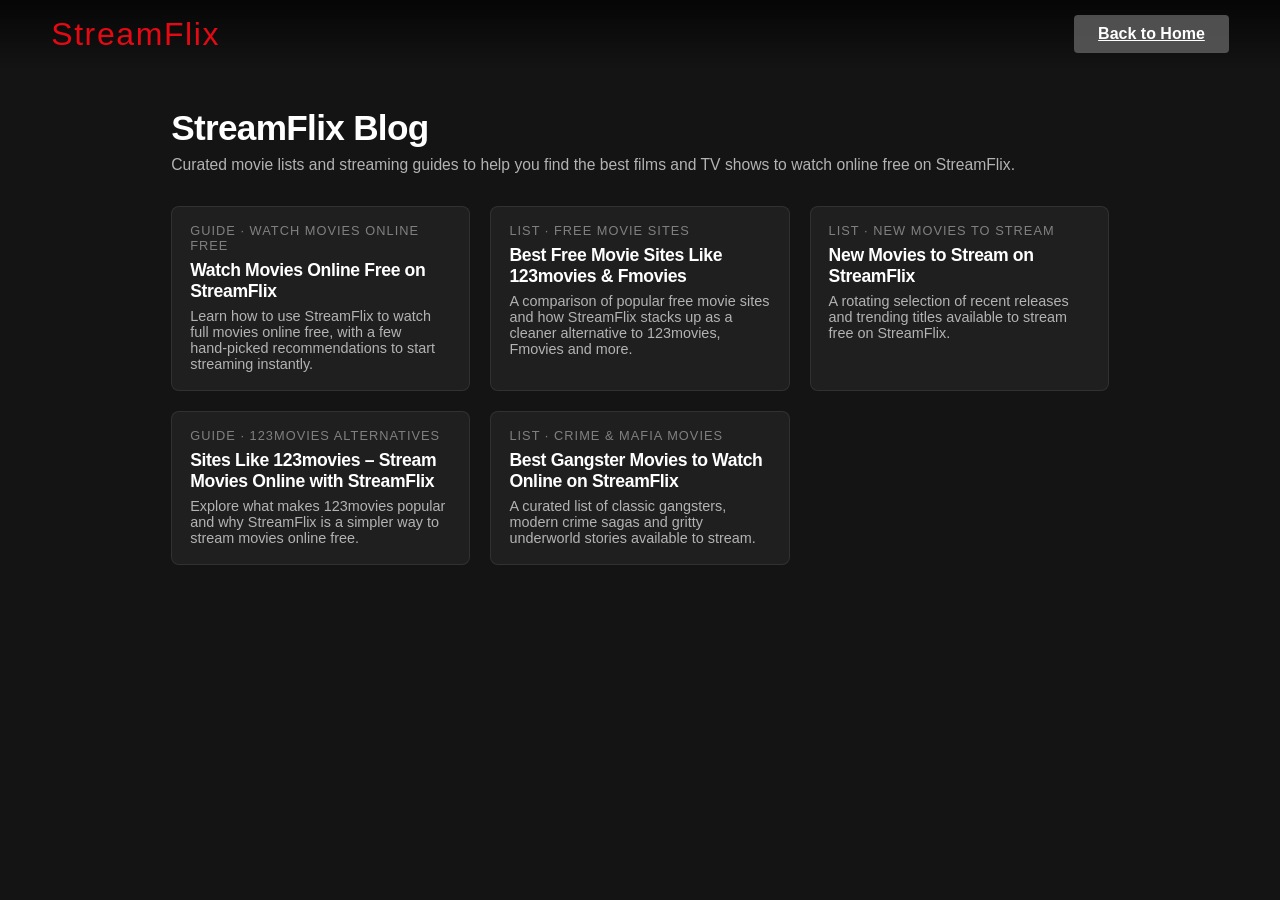
<file: blog/index.html>
<!DOCTYPE html>
<html lang="en">
<head>
  <meta charset="UTF-8">
  <title>StreamFlix Blog - Watch Movies Online Free</title>
  <meta name="description" content="StreamFlix blog – curated movie lists, streaming tips, and guides to the best free movies and TV shows to watch online.">
  <meta name="robots" content="index,follow">
  <link rel="canonical" href="https://streamsflix.net/blog/">
  <link rel="stylesheet" href="../styles.css">
</head>
<body>
  <nav class="navbar">
    <div class="nav-left">
      <a href="../index.html" class="logo">StreamFlix</a>
    </div>
    <div class="nav-right">
      <a href="../index.html" class="btn btn-info">Back to Home</a>
    </div>
  </nav>

  <main class="blog-layout">
    <header class="blog-hero">
      <h1 class="blog-hero-title">StreamFlix Blog</h1>
      <p class="blog-hero-subtitle">
        Curated movie lists and streaming guides to help you find the best films and TV shows to watch online free on StreamFlix.
      </p>
    </header>

    <section class="blog-grid" aria-label="Featured blog posts">
      <article class="blog-card">
        <div class="blog-card-meta">Guide · Watch Movies Online Free</div>
        <h2 class="blog-card-title">
          <a href="watch-movies-online-free.html">Watch Movies Online Free on StreamFlix</a>
        </h2>
        <p class="blog-card-excerpt">
          Learn how to use StreamFlix to watch full movies online free, with a few hand‑picked recommendations to start streaming instantly.
        </p>
      </article>

      <article class="blog-card">
        <div class="blog-card-meta">List · Free Movie Sites</div>
        <h2 class="blog-card-title">
          <a href="best-free-movie-sites.html">Best Free Movie Sites Like 123movies &amp; Fmovies</a>
        </h2>
        <p class="blog-card-excerpt">
          A comparison of popular free movie sites and how StreamFlix stacks up as a cleaner alternative to 123movies, Fmovies and more.
        </p>
      </article>

      <article class="blog-card">
        <div class="blog-card-meta">List · New Movies to Stream</div>
        <h2 class="blog-card-title">
          <a href="new-movies-to-stream.html">New Movies to Stream on StreamFlix</a>
        </h2>
        <p class="blog-card-excerpt">
          A rotating selection of recent releases and trending titles available to stream free on StreamFlix.
        </p>
      </article>

      <article class="blog-card">
        <div class="blog-card-meta">Guide · 123movies Alternatives</div>
        <h2 class="blog-card-title">
          <a href="sites-like-123movies.html">Sites Like 123movies – Stream Movies Online with StreamFlix</a>
        </h2>
        <p class="blog-card-excerpt">
          Explore what makes 123movies popular and why StreamFlix is a simpler way to stream movies online free.
        </p>
      </article>

      <article class="blog-card">
        <div class="blog-card-meta">List · Crime &amp; Mafia Movies</div>
        <h2 class="blog-card-title">
          <a href="best-gangster-movies.html">Best Gangster Movies to Watch Online on StreamFlix</a>
        </h2>
        <p class="blog-card-excerpt">
          A curated list of classic gangsters, modern crime sagas and gritty underworld stories available to stream.
        </p>
      </article>
    </section>
  </main>
</body>
</html>
</file>
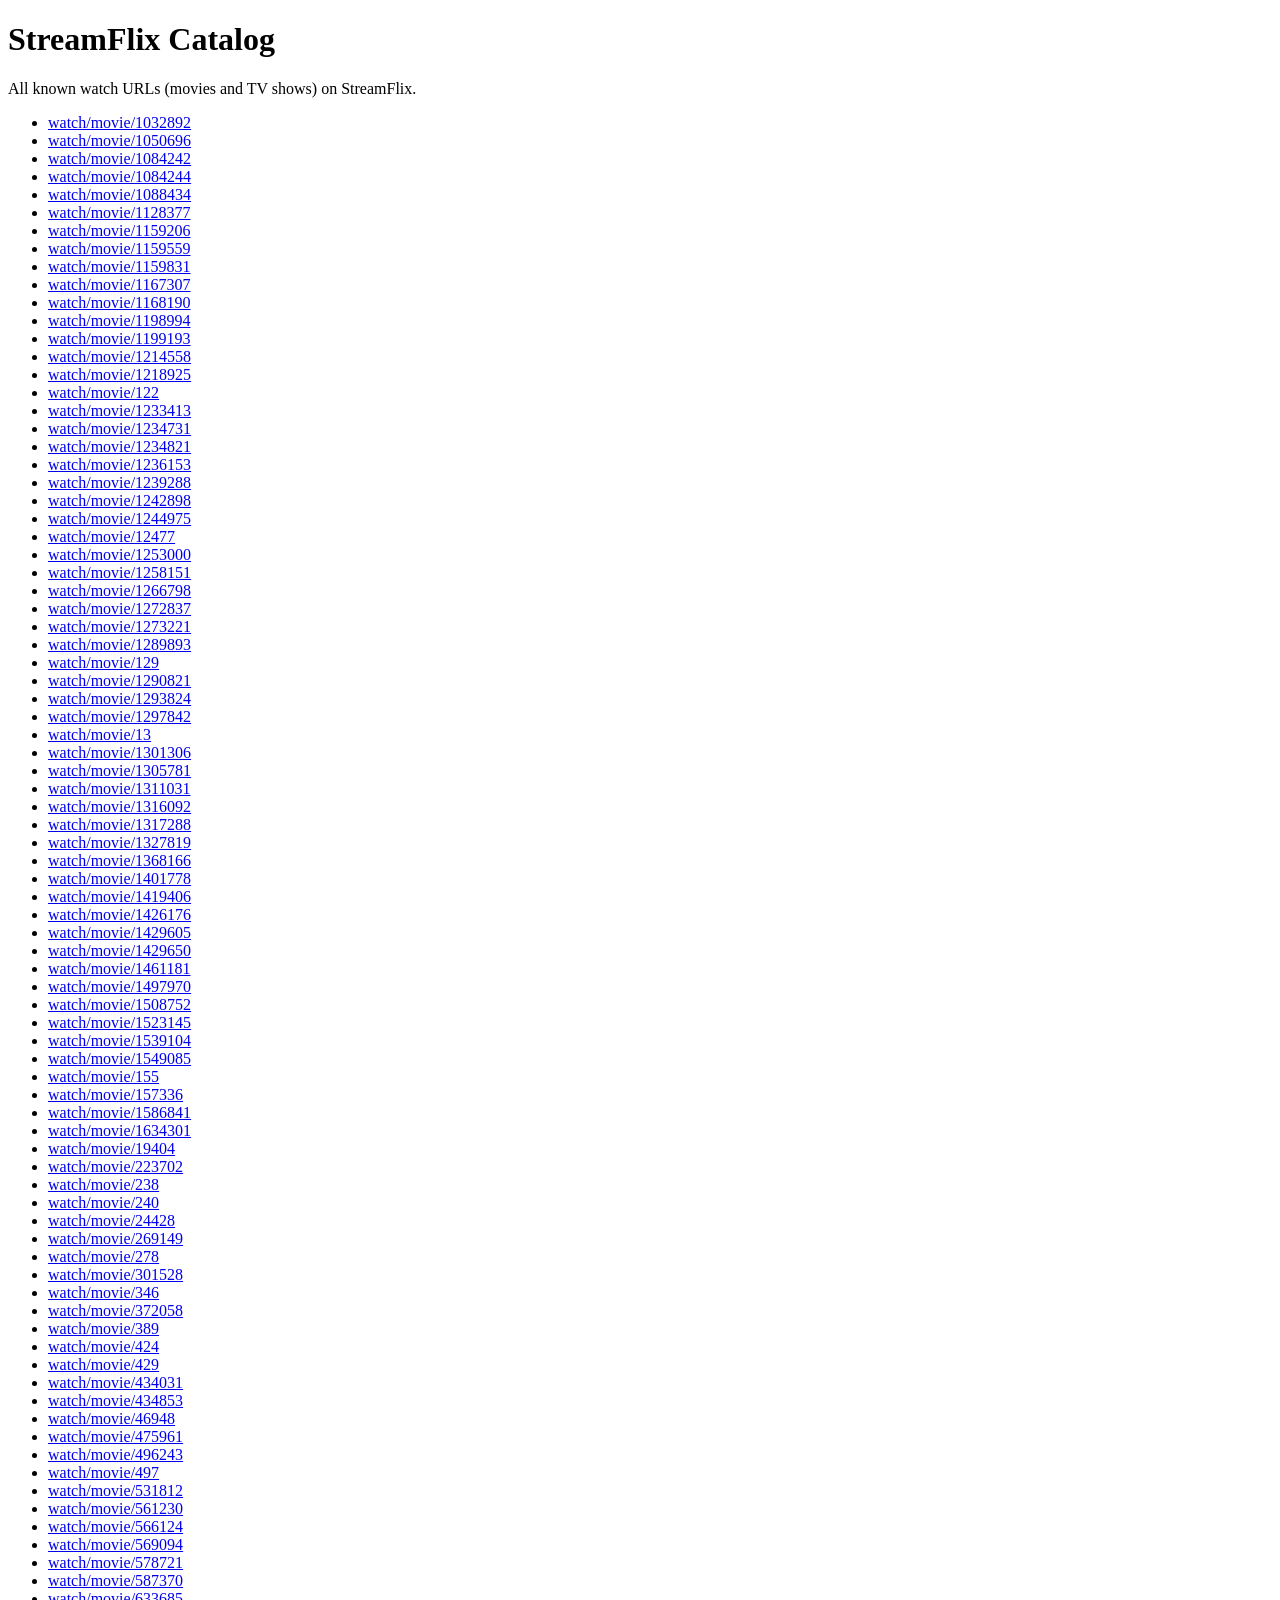
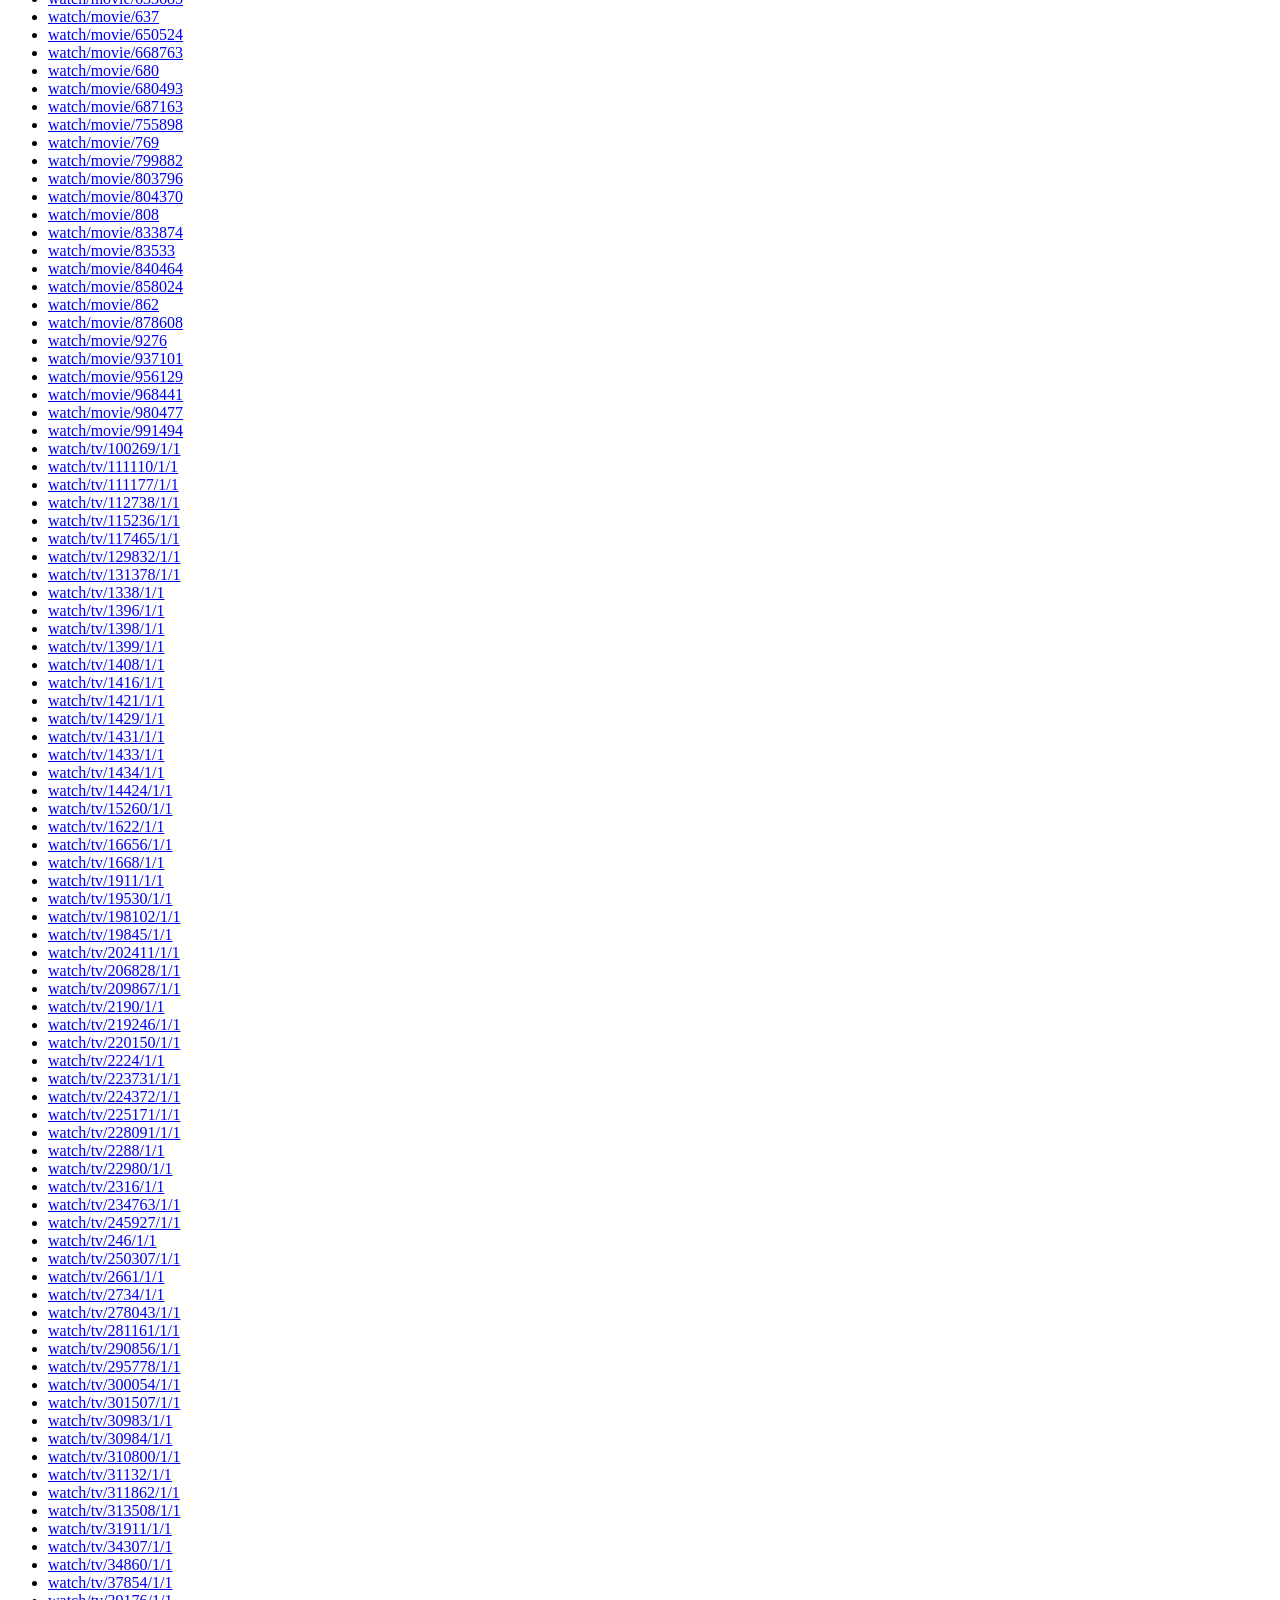
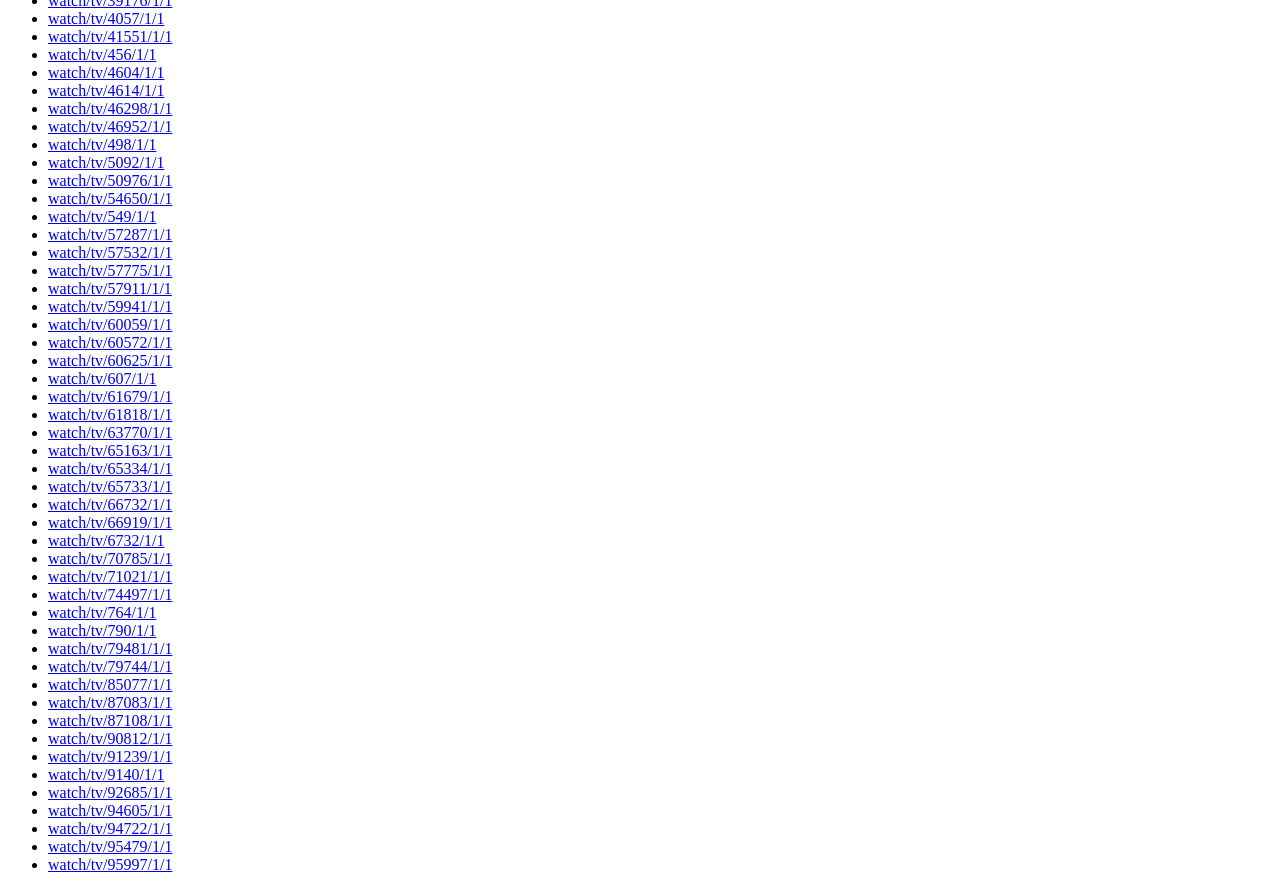
<file: catalog.html>
<!DOCTYPE html>
<html lang="en">
<head>
  <meta charset="UTF-8">
  <title>StreamFlix Catalog - All Watch URLs</title>
  <meta name="robots" content="index,follow">
  <link rel="canonical" href="https://streamsflix.net/catalog.html">
</head>
<body>
  <h1>StreamFlix Catalog</h1>
  <p>All known watch URLs (movies and TV shows) on StreamFlix.</p>
  <ul>
      <li><a href="https://streamsflix.net/watch/movie/1032892">watch/movie/1032892</a></li>
      <li><a href="https://streamsflix.net/watch/movie/1050696">watch/movie/1050696</a></li>
      <li><a href="https://streamsflix.net/watch/movie/1084242">watch/movie/1084242</a></li>
      <li><a href="https://streamsflix.net/watch/movie/1084244">watch/movie/1084244</a></li>
      <li><a href="https://streamsflix.net/watch/movie/1088434">watch/movie/1088434</a></li>
      <li><a href="https://streamsflix.net/watch/movie/1128377">watch/movie/1128377</a></li>
      <li><a href="https://streamsflix.net/watch/movie/1159206">watch/movie/1159206</a></li>
      <li><a href="https://streamsflix.net/watch/movie/1159559">watch/movie/1159559</a></li>
      <li><a href="https://streamsflix.net/watch/movie/1159831">watch/movie/1159831</a></li>
      <li><a href="https://streamsflix.net/watch/movie/1167307">watch/movie/1167307</a></li>
      <li><a href="https://streamsflix.net/watch/movie/1168190">watch/movie/1168190</a></li>
      <li><a href="https://streamsflix.net/watch/movie/1198994">watch/movie/1198994</a></li>
      <li><a href="https://streamsflix.net/watch/movie/1199193">watch/movie/1199193</a></li>
      <li><a href="https://streamsflix.net/watch/movie/1214558">watch/movie/1214558</a></li>
      <li><a href="https://streamsflix.net/watch/movie/1218925">watch/movie/1218925</a></li>
      <li><a href="https://streamsflix.net/watch/movie/122">watch/movie/122</a></li>
      <li><a href="https://streamsflix.net/watch/movie/1233413">watch/movie/1233413</a></li>
      <li><a href="https://streamsflix.net/watch/movie/1234731">watch/movie/1234731</a></li>
      <li><a href="https://streamsflix.net/watch/movie/1234821">watch/movie/1234821</a></li>
      <li><a href="https://streamsflix.net/watch/movie/1236153">watch/movie/1236153</a></li>
      <li><a href="https://streamsflix.net/watch/movie/1239288">watch/movie/1239288</a></li>
      <li><a href="https://streamsflix.net/watch/movie/1242898">watch/movie/1242898</a></li>
      <li><a href="https://streamsflix.net/watch/movie/1244975">watch/movie/1244975</a></li>
      <li><a href="https://streamsflix.net/watch/movie/12477">watch/movie/12477</a></li>
      <li><a href="https://streamsflix.net/watch/movie/1253000">watch/movie/1253000</a></li>
      <li><a href="https://streamsflix.net/watch/movie/1258151">watch/movie/1258151</a></li>
      <li><a href="https://streamsflix.net/watch/movie/1266798">watch/movie/1266798</a></li>
      <li><a href="https://streamsflix.net/watch/movie/1272837">watch/movie/1272837</a></li>
      <li><a href="https://streamsflix.net/watch/movie/1273221">watch/movie/1273221</a></li>
      <li><a href="https://streamsflix.net/watch/movie/1289893">watch/movie/1289893</a></li>
      <li><a href="https://streamsflix.net/watch/movie/129">watch/movie/129</a></li>
      <li><a href="https://streamsflix.net/watch/movie/1290821">watch/movie/1290821</a></li>
      <li><a href="https://streamsflix.net/watch/movie/1293824">watch/movie/1293824</a></li>
      <li><a href="https://streamsflix.net/watch/movie/1297842">watch/movie/1297842</a></li>
      <li><a href="https://streamsflix.net/watch/movie/13">watch/movie/13</a></li>
      <li><a href="https://streamsflix.net/watch/movie/1301306">watch/movie/1301306</a></li>
      <li><a href="https://streamsflix.net/watch/movie/1305781">watch/movie/1305781</a></li>
      <li><a href="https://streamsflix.net/watch/movie/1311031">watch/movie/1311031</a></li>
      <li><a href="https://streamsflix.net/watch/movie/1316092">watch/movie/1316092</a></li>
      <li><a href="https://streamsflix.net/watch/movie/1317288">watch/movie/1317288</a></li>
      <li><a href="https://streamsflix.net/watch/movie/1327819">watch/movie/1327819</a></li>
      <li><a href="https://streamsflix.net/watch/movie/1368166">watch/movie/1368166</a></li>
      <li><a href="https://streamsflix.net/watch/movie/1401778">watch/movie/1401778</a></li>
      <li><a href="https://streamsflix.net/watch/movie/1419406">watch/movie/1419406</a></li>
      <li><a href="https://streamsflix.net/watch/movie/1426176">watch/movie/1426176</a></li>
      <li><a href="https://streamsflix.net/watch/movie/1429605">watch/movie/1429605</a></li>
      <li><a href="https://streamsflix.net/watch/movie/1429650">watch/movie/1429650</a></li>
      <li><a href="https://streamsflix.net/watch/movie/1461181">watch/movie/1461181</a></li>
      <li><a href="https://streamsflix.net/watch/movie/1497970">watch/movie/1497970</a></li>
      <li><a href="https://streamsflix.net/watch/movie/1508752">watch/movie/1508752</a></li>
      <li><a href="https://streamsflix.net/watch/movie/1523145">watch/movie/1523145</a></li>
      <li><a href="https://streamsflix.net/watch/movie/1539104">watch/movie/1539104</a></li>
      <li><a href="https://streamsflix.net/watch/movie/1549085">watch/movie/1549085</a></li>
      <li><a href="https://streamsflix.net/watch/movie/155">watch/movie/155</a></li>
      <li><a href="https://streamsflix.net/watch/movie/157336">watch/movie/157336</a></li>
      <li><a href="https://streamsflix.net/watch/movie/1586841">watch/movie/1586841</a></li>
      <li><a href="https://streamsflix.net/watch/movie/1634301">watch/movie/1634301</a></li>
      <li><a href="https://streamsflix.net/watch/movie/19404">watch/movie/19404</a></li>
      <li><a href="https://streamsflix.net/watch/movie/223702">watch/movie/223702</a></li>
      <li><a href="https://streamsflix.net/watch/movie/238">watch/movie/238</a></li>
      <li><a href="https://streamsflix.net/watch/movie/240">watch/movie/240</a></li>
      <li><a href="https://streamsflix.net/watch/movie/24428">watch/movie/24428</a></li>
      <li><a href="https://streamsflix.net/watch/movie/269149">watch/movie/269149</a></li>
      <li><a href="https://streamsflix.net/watch/movie/278">watch/movie/278</a></li>
      <li><a href="https://streamsflix.net/watch/movie/301528">watch/movie/301528</a></li>
      <li><a href="https://streamsflix.net/watch/movie/346">watch/movie/346</a></li>
      <li><a href="https://streamsflix.net/watch/movie/372058">watch/movie/372058</a></li>
      <li><a href="https://streamsflix.net/watch/movie/389">watch/movie/389</a></li>
      <li><a href="https://streamsflix.net/watch/movie/424">watch/movie/424</a></li>
      <li><a href="https://streamsflix.net/watch/movie/429">watch/movie/429</a></li>
      <li><a href="https://streamsflix.net/watch/movie/434031">watch/movie/434031</a></li>
      <li><a href="https://streamsflix.net/watch/movie/434853">watch/movie/434853</a></li>
      <li><a href="https://streamsflix.net/watch/movie/46948">watch/movie/46948</a></li>
      <li><a href="https://streamsflix.net/watch/movie/475961">watch/movie/475961</a></li>
      <li><a href="https://streamsflix.net/watch/movie/496243">watch/movie/496243</a></li>
      <li><a href="https://streamsflix.net/watch/movie/497">watch/movie/497</a></li>
      <li><a href="https://streamsflix.net/watch/movie/531812">watch/movie/531812</a></li>
      <li><a href="https://streamsflix.net/watch/movie/561230">watch/movie/561230</a></li>
      <li><a href="https://streamsflix.net/watch/movie/566124">watch/movie/566124</a></li>
      <li><a href="https://streamsflix.net/watch/movie/569094">watch/movie/569094</a></li>
      <li><a href="https://streamsflix.net/watch/movie/578721">watch/movie/578721</a></li>
      <li><a href="https://streamsflix.net/watch/movie/587370">watch/movie/587370</a></li>
      <li><a href="https://streamsflix.net/watch/movie/633685">watch/movie/633685</a></li>
      <li><a href="https://streamsflix.net/watch/movie/637">watch/movie/637</a></li>
      <li><a href="https://streamsflix.net/watch/movie/650524">watch/movie/650524</a></li>
      <li><a href="https://streamsflix.net/watch/movie/668763">watch/movie/668763</a></li>
      <li><a href="https://streamsflix.net/watch/movie/680">watch/movie/680</a></li>
      <li><a href="https://streamsflix.net/watch/movie/680493">watch/movie/680493</a></li>
      <li><a href="https://streamsflix.net/watch/movie/687163">watch/movie/687163</a></li>
      <li><a href="https://streamsflix.net/watch/movie/755898">watch/movie/755898</a></li>
      <li><a href="https://streamsflix.net/watch/movie/769">watch/movie/769</a></li>
      <li><a href="https://streamsflix.net/watch/movie/799882">watch/movie/799882</a></li>
      <li><a href="https://streamsflix.net/watch/movie/803796">watch/movie/803796</a></li>
      <li><a href="https://streamsflix.net/watch/movie/804370">watch/movie/804370</a></li>
      <li><a href="https://streamsflix.net/watch/movie/808">watch/movie/808</a></li>
      <li><a href="https://streamsflix.net/watch/movie/833874">watch/movie/833874</a></li>
      <li><a href="https://streamsflix.net/watch/movie/83533">watch/movie/83533</a></li>
      <li><a href="https://streamsflix.net/watch/movie/840464">watch/movie/840464</a></li>
      <li><a href="https://streamsflix.net/watch/movie/858024">watch/movie/858024</a></li>
      <li><a href="https://streamsflix.net/watch/movie/862">watch/movie/862</a></li>
      <li><a href="https://streamsflix.net/watch/movie/878608">watch/movie/878608</a></li>
      <li><a href="https://streamsflix.net/watch/movie/9276">watch/movie/9276</a></li>
      <li><a href="https://streamsflix.net/watch/movie/937101">watch/movie/937101</a></li>
      <li><a href="https://streamsflix.net/watch/movie/956129">watch/movie/956129</a></li>
      <li><a href="https://streamsflix.net/watch/movie/968441">watch/movie/968441</a></li>
      <li><a href="https://streamsflix.net/watch/movie/980477">watch/movie/980477</a></li>
      <li><a href="https://streamsflix.net/watch/movie/991494">watch/movie/991494</a></li>
      <li><a href="https://streamsflix.net/watch/tv/100269/1/1">watch/tv/100269/1/1</a></li>
      <li><a href="https://streamsflix.net/watch/tv/111110/1/1">watch/tv/111110/1/1</a></li>
      <li><a href="https://streamsflix.net/watch/tv/111177/1/1">watch/tv/111177/1/1</a></li>
      <li><a href="https://streamsflix.net/watch/tv/112738/1/1">watch/tv/112738/1/1</a></li>
      <li><a href="https://streamsflix.net/watch/tv/115236/1/1">watch/tv/115236/1/1</a></li>
      <li><a href="https://streamsflix.net/watch/tv/117465/1/1">watch/tv/117465/1/1</a></li>
      <li><a href="https://streamsflix.net/watch/tv/129832/1/1">watch/tv/129832/1/1</a></li>
      <li><a href="https://streamsflix.net/watch/tv/131378/1/1">watch/tv/131378/1/1</a></li>
      <li><a href="https://streamsflix.net/watch/tv/1338/1/1">watch/tv/1338/1/1</a></li>
      <li><a href="https://streamsflix.net/watch/tv/1396/1/1">watch/tv/1396/1/1</a></li>
      <li><a href="https://streamsflix.net/watch/tv/1398/1/1">watch/tv/1398/1/1</a></li>
      <li><a href="https://streamsflix.net/watch/tv/1399/1/1">watch/tv/1399/1/1</a></li>
      <li><a href="https://streamsflix.net/watch/tv/1408/1/1">watch/tv/1408/1/1</a></li>
      <li><a href="https://streamsflix.net/watch/tv/1416/1/1">watch/tv/1416/1/1</a></li>
      <li><a href="https://streamsflix.net/watch/tv/1421/1/1">watch/tv/1421/1/1</a></li>
      <li><a href="https://streamsflix.net/watch/tv/1429/1/1">watch/tv/1429/1/1</a></li>
      <li><a href="https://streamsflix.net/watch/tv/1431/1/1">watch/tv/1431/1/1</a></li>
      <li><a href="https://streamsflix.net/watch/tv/1433/1/1">watch/tv/1433/1/1</a></li>
      <li><a href="https://streamsflix.net/watch/tv/1434/1/1">watch/tv/1434/1/1</a></li>
      <li><a href="https://streamsflix.net/watch/tv/14424/1/1">watch/tv/14424/1/1</a></li>
      <li><a href="https://streamsflix.net/watch/tv/15260/1/1">watch/tv/15260/1/1</a></li>
      <li><a href="https://streamsflix.net/watch/tv/1622/1/1">watch/tv/1622/1/1</a></li>
      <li><a href="https://streamsflix.net/watch/tv/16656/1/1">watch/tv/16656/1/1</a></li>
      <li><a href="https://streamsflix.net/watch/tv/1668/1/1">watch/tv/1668/1/1</a></li>
      <li><a href="https://streamsflix.net/watch/tv/1911/1/1">watch/tv/1911/1/1</a></li>
      <li><a href="https://streamsflix.net/watch/tv/19530/1/1">watch/tv/19530/1/1</a></li>
      <li><a href="https://streamsflix.net/watch/tv/198102/1/1">watch/tv/198102/1/1</a></li>
      <li><a href="https://streamsflix.net/watch/tv/19845/1/1">watch/tv/19845/1/1</a></li>
      <li><a href="https://streamsflix.net/watch/tv/202411/1/1">watch/tv/202411/1/1</a></li>
      <li><a href="https://streamsflix.net/watch/tv/206828/1/1">watch/tv/206828/1/1</a></li>
      <li><a href="https://streamsflix.net/watch/tv/209867/1/1">watch/tv/209867/1/1</a></li>
      <li><a href="https://streamsflix.net/watch/tv/2190/1/1">watch/tv/2190/1/1</a></li>
      <li><a href="https://streamsflix.net/watch/tv/219246/1/1">watch/tv/219246/1/1</a></li>
      <li><a href="https://streamsflix.net/watch/tv/220150/1/1">watch/tv/220150/1/1</a></li>
      <li><a href="https://streamsflix.net/watch/tv/2224/1/1">watch/tv/2224/1/1</a></li>
      <li><a href="https://streamsflix.net/watch/tv/223731/1/1">watch/tv/223731/1/1</a></li>
      <li><a href="https://streamsflix.net/watch/tv/224372/1/1">watch/tv/224372/1/1</a></li>
      <li><a href="https://streamsflix.net/watch/tv/225171/1/1">watch/tv/225171/1/1</a></li>
      <li><a href="https://streamsflix.net/watch/tv/228091/1/1">watch/tv/228091/1/1</a></li>
      <li><a href="https://streamsflix.net/watch/tv/2288/1/1">watch/tv/2288/1/1</a></li>
      <li><a href="https://streamsflix.net/watch/tv/22980/1/1">watch/tv/22980/1/1</a></li>
      <li><a href="https://streamsflix.net/watch/tv/2316/1/1">watch/tv/2316/1/1</a></li>
      <li><a href="https://streamsflix.net/watch/tv/234763/1/1">watch/tv/234763/1/1</a></li>
      <li><a href="https://streamsflix.net/watch/tv/245927/1/1">watch/tv/245927/1/1</a></li>
      <li><a href="https://streamsflix.net/watch/tv/246/1/1">watch/tv/246/1/1</a></li>
      <li><a href="https://streamsflix.net/watch/tv/250307/1/1">watch/tv/250307/1/1</a></li>
      <li><a href="https://streamsflix.net/watch/tv/2661/1/1">watch/tv/2661/1/1</a></li>
      <li><a href="https://streamsflix.net/watch/tv/2734/1/1">watch/tv/2734/1/1</a></li>
      <li><a href="https://streamsflix.net/watch/tv/278043/1/1">watch/tv/278043/1/1</a></li>
      <li><a href="https://streamsflix.net/watch/tv/281161/1/1">watch/tv/281161/1/1</a></li>
      <li><a href="https://streamsflix.net/watch/tv/290856/1/1">watch/tv/290856/1/1</a></li>
      <li><a href="https://streamsflix.net/watch/tv/295778/1/1">watch/tv/295778/1/1</a></li>
      <li><a href="https://streamsflix.net/watch/tv/300054/1/1">watch/tv/300054/1/1</a></li>
      <li><a href="https://streamsflix.net/watch/tv/301507/1/1">watch/tv/301507/1/1</a></li>
      <li><a href="https://streamsflix.net/watch/tv/30983/1/1">watch/tv/30983/1/1</a></li>
      <li><a href="https://streamsflix.net/watch/tv/30984/1/1">watch/tv/30984/1/1</a></li>
      <li><a href="https://streamsflix.net/watch/tv/310800/1/1">watch/tv/310800/1/1</a></li>
      <li><a href="https://streamsflix.net/watch/tv/31132/1/1">watch/tv/31132/1/1</a></li>
      <li><a href="https://streamsflix.net/watch/tv/311862/1/1">watch/tv/311862/1/1</a></li>
      <li><a href="https://streamsflix.net/watch/tv/313508/1/1">watch/tv/313508/1/1</a></li>
      <li><a href="https://streamsflix.net/watch/tv/31911/1/1">watch/tv/31911/1/1</a></li>
      <li><a href="https://streamsflix.net/watch/tv/34307/1/1">watch/tv/34307/1/1</a></li>
      <li><a href="https://streamsflix.net/watch/tv/34860/1/1">watch/tv/34860/1/1</a></li>
      <li><a href="https://streamsflix.net/watch/tv/37854/1/1">watch/tv/37854/1/1</a></li>
      <li><a href="https://streamsflix.net/watch/tv/39176/1/1">watch/tv/39176/1/1</a></li>
      <li><a href="https://streamsflix.net/watch/tv/4057/1/1">watch/tv/4057/1/1</a></li>
      <li><a href="https://streamsflix.net/watch/tv/41551/1/1">watch/tv/41551/1/1</a></li>
      <li><a href="https://streamsflix.net/watch/tv/456/1/1">watch/tv/456/1/1</a></li>
      <li><a href="https://streamsflix.net/watch/tv/4604/1/1">watch/tv/4604/1/1</a></li>
      <li><a href="https://streamsflix.net/watch/tv/4614/1/1">watch/tv/4614/1/1</a></li>
      <li><a href="https://streamsflix.net/watch/tv/46298/1/1">watch/tv/46298/1/1</a></li>
      <li><a href="https://streamsflix.net/watch/tv/46952/1/1">watch/tv/46952/1/1</a></li>
      <li><a href="https://streamsflix.net/watch/tv/498/1/1">watch/tv/498/1/1</a></li>
      <li><a href="https://streamsflix.net/watch/tv/5092/1/1">watch/tv/5092/1/1</a></li>
      <li><a href="https://streamsflix.net/watch/tv/50976/1/1">watch/tv/50976/1/1</a></li>
      <li><a href="https://streamsflix.net/watch/tv/54650/1/1">watch/tv/54650/1/1</a></li>
      <li><a href="https://streamsflix.net/watch/tv/549/1/1">watch/tv/549/1/1</a></li>
      <li><a href="https://streamsflix.net/watch/tv/57287/1/1">watch/tv/57287/1/1</a></li>
      <li><a href="https://streamsflix.net/watch/tv/57532/1/1">watch/tv/57532/1/1</a></li>
      <li><a href="https://streamsflix.net/watch/tv/57775/1/1">watch/tv/57775/1/1</a></li>
      <li><a href="https://streamsflix.net/watch/tv/57911/1/1">watch/tv/57911/1/1</a></li>
      <li><a href="https://streamsflix.net/watch/tv/59941/1/1">watch/tv/59941/1/1</a></li>
      <li><a href="https://streamsflix.net/watch/tv/60059/1/1">watch/tv/60059/1/1</a></li>
      <li><a href="https://streamsflix.net/watch/tv/60572/1/1">watch/tv/60572/1/1</a></li>
      <li><a href="https://streamsflix.net/watch/tv/60625/1/1">watch/tv/60625/1/1</a></li>
      <li><a href="https://streamsflix.net/watch/tv/607/1/1">watch/tv/607/1/1</a></li>
      <li><a href="https://streamsflix.net/watch/tv/61679/1/1">watch/tv/61679/1/1</a></li>
      <li><a href="https://streamsflix.net/watch/tv/61818/1/1">watch/tv/61818/1/1</a></li>
      <li><a href="https://streamsflix.net/watch/tv/63770/1/1">watch/tv/63770/1/1</a></li>
      <li><a href="https://streamsflix.net/watch/tv/65163/1/1">watch/tv/65163/1/1</a></li>
      <li><a href="https://streamsflix.net/watch/tv/65334/1/1">watch/tv/65334/1/1</a></li>
      <li><a href="https://streamsflix.net/watch/tv/65733/1/1">watch/tv/65733/1/1</a></li>
      <li><a href="https://streamsflix.net/watch/tv/66732/1/1">watch/tv/66732/1/1</a></li>
      <li><a href="https://streamsflix.net/watch/tv/66919/1/1">watch/tv/66919/1/1</a></li>
      <li><a href="https://streamsflix.net/watch/tv/6732/1/1">watch/tv/6732/1/1</a></li>
      <li><a href="https://streamsflix.net/watch/tv/70785/1/1">watch/tv/70785/1/1</a></li>
      <li><a href="https://streamsflix.net/watch/tv/71021/1/1">watch/tv/71021/1/1</a></li>
      <li><a href="https://streamsflix.net/watch/tv/74497/1/1">watch/tv/74497/1/1</a></li>
      <li><a href="https://streamsflix.net/watch/tv/764/1/1">watch/tv/764/1/1</a></li>
      <li><a href="https://streamsflix.net/watch/tv/790/1/1">watch/tv/790/1/1</a></li>
      <li><a href="https://streamsflix.net/watch/tv/79481/1/1">watch/tv/79481/1/1</a></li>
      <li><a href="https://streamsflix.net/watch/tv/79744/1/1">watch/tv/79744/1/1</a></li>
      <li><a href="https://streamsflix.net/watch/tv/85077/1/1">watch/tv/85077/1/1</a></li>
      <li><a href="https://streamsflix.net/watch/tv/87083/1/1">watch/tv/87083/1/1</a></li>
      <li><a href="https://streamsflix.net/watch/tv/87108/1/1">watch/tv/87108/1/1</a></li>
      <li><a href="https://streamsflix.net/watch/tv/90812/1/1">watch/tv/90812/1/1</a></li>
      <li><a href="https://streamsflix.net/watch/tv/91239/1/1">watch/tv/91239/1/1</a></li>
      <li><a href="https://streamsflix.net/watch/tv/9140/1/1">watch/tv/9140/1/1</a></li>
      <li><a href="https://streamsflix.net/watch/tv/92685/1/1">watch/tv/92685/1/1</a></li>
      <li><a href="https://streamsflix.net/watch/tv/94605/1/1">watch/tv/94605/1/1</a></li>
      <li><a href="https://streamsflix.net/watch/tv/94722/1/1">watch/tv/94722/1/1</a></li>
      <li><a href="https://streamsflix.net/watch/tv/95479/1/1">watch/tv/95479/1/1</a></li>
      <li><a href="https://streamsflix.net/watch/tv/95997/1/1">watch/tv/95997/1/1</a></li>
  </ul>
</body>
</html>
</file>
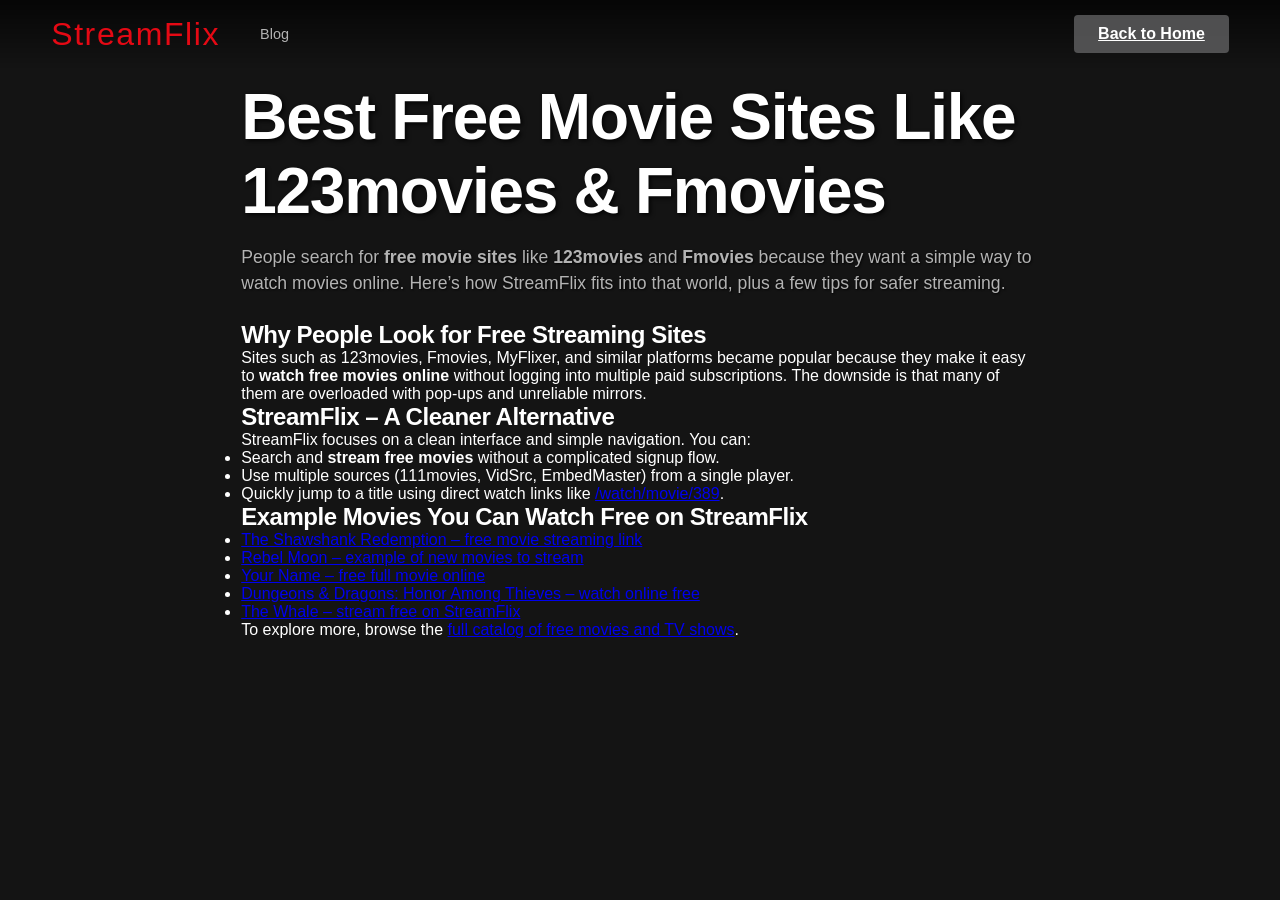
<file: blog/best-free-movie-sites.html>
<!DOCTYPE html>
<html lang="en">
<head>
  <meta charset="UTF-8">
  <title>Best Free Movie Sites Like 123movies &amp; Fmovies</title>
  <meta name="description" content="A guide to the best free movie sites and 123movies alternatives. Learn how StreamFlix compares to sites like 123movies, Fmovies, MyFlixer and more.">
  <meta name="robots" content="index,follow">
  <link rel="canonical" href="https://streamsflix.net/blog/best-free-movie-sites.html">
  <link rel="stylesheet" href="../styles.css">
</head>
<body>
  <nav class="navbar">
    <div class="nav-left">
      <a href="../index.html" class="logo">StreamFlix</a>
      <span class="nav-links">
        <a href="index.html">Blog</a>
      </span>
    </div>
    <div class="nav-right">
      <a href="../index.html" class="btn btn-info">Back to Home</a>
    </div>
  </nav>

  <main class="content-section" style="padding-top: 80px; max-width: 900px; margin: 0 auto;">
    <h1 class="hero-title" style="margin-bottom: 1rem;">Best Free Movie Sites Like 123movies &amp; Fmovies</h1>
    <p class="hero-description" style="margin-bottom: 1.5rem;">
      People search for <strong>free movie sites</strong> like <strong>123movies</strong> and <strong>Fmovies</strong> because they want a simple way to watch movies online.
      Here’s how StreamFlix fits into that world, plus a few tips for safer streaming.
    </p>

    <article class="blog-article">
      <h2>Why People Look for Free Streaming Sites</h2>
      <p>
        Sites such as 123movies, Fmovies, MyFlixer, and similar platforms became popular because they make it easy to <strong>watch free movies online</strong>
        without logging into multiple paid subscriptions. The downside is that many of them are overloaded with pop‑ups and unreliable mirrors.
      </p>

      <h2>StreamFlix – A Cleaner Alternative</h2>
      <p>
        StreamFlix focuses on a clean interface and simple navigation. You can:
      </p>
      <ul>
        <li>Search and <strong>stream free movies</strong> without a complicated signup flow.</li>
        <li>Use multiple sources (111movies, VidSrc, EmbedMaster) from a single player.</li>
        <li>Quickly jump to a title using direct watch links like <a href="../watch/movie/389">/watch/movie/389</a>.</li>
      </ul>

      <h2>Example Movies You Can Watch Free on StreamFlix</h2>
      <ul>
        <li><a href="../watch/movie/278">The Shawshank Redemption – free movie streaming link</a></li>
        <li><a href="../watch/movie/799882">Rebel Moon – example of new movies to stream</a></li>
        <li><a href="../watch/movie/372058">Your Name – free full movie online</a></li>
        <li><a href="../watch/movie/680493">Dungeons &amp; Dragons: Honor Among Thieves – watch online free</a></li>
        <li><a href="../watch/movie/804370">The Whale – stream free on StreamFlix</a></li>
      </ul>

      <p>
        To explore more, browse the <a href="../catalog.html">full catalog of free movies and TV shows</a>.
      </p>
    </article>
  </main>
</body>
</html>
</file>
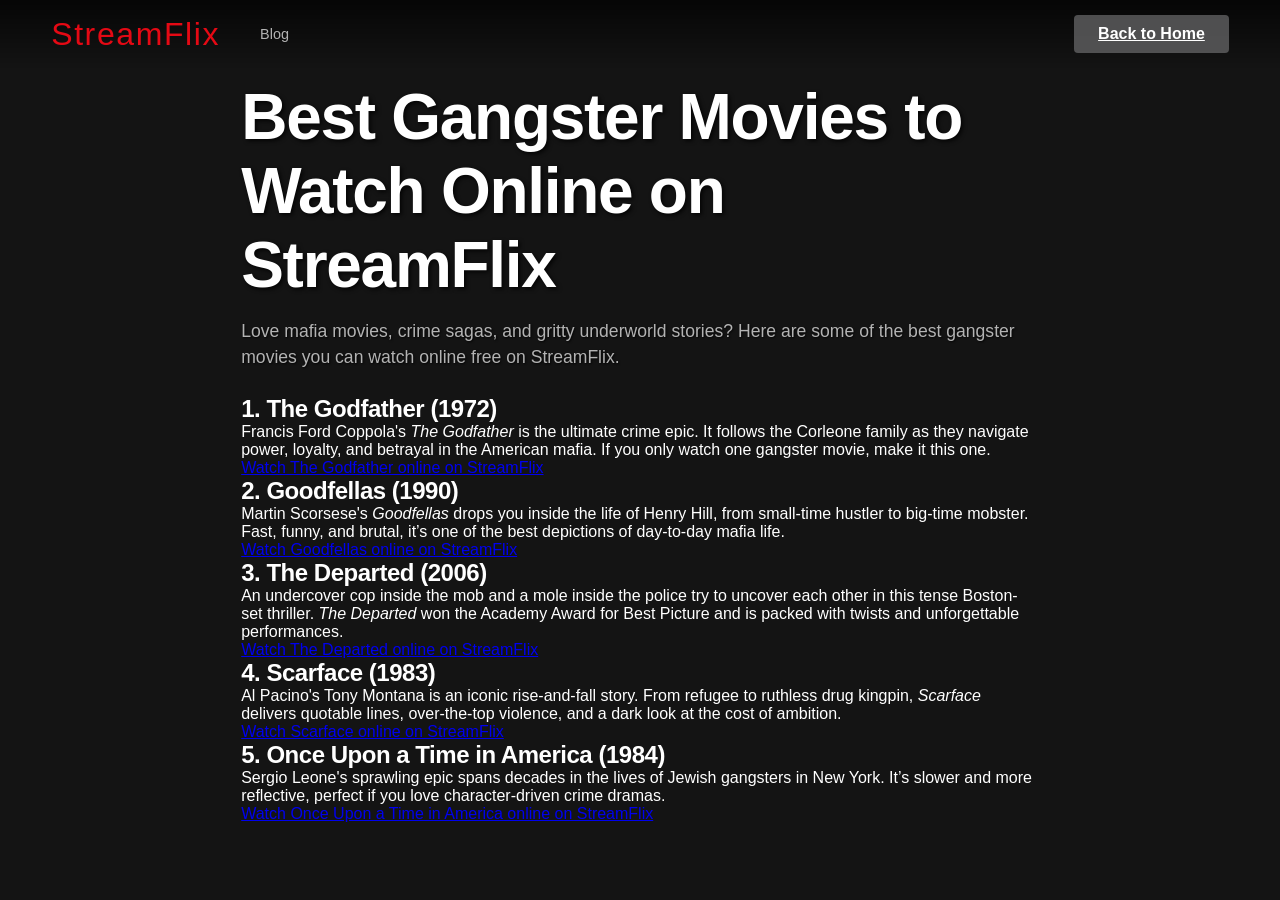
<file: blog/best-gangster-movies.html>
<!DOCTYPE html>
<html lang="en">
<head>
  <meta charset="UTF-8">
  <title>Best Gangster Movies to Watch Online on StreamFlix</title>
  <meta name="description" content="A curated list of the best gangster and mafia movies to watch online free on StreamFlix. Classic crime films, modern mob stories, and gritty thrillers.">
  <meta name="robots" content="index,follow">
  <link rel="canonical" href="https://streamsflix.net/blog/best-gangster-movies.html">
  <link rel="stylesheet" href="../styles.css">
</head>
<body>
  <nav class="navbar">
    <div class="nav-left">
      <a href="../index.html" class="logo">StreamFlix</a>
      <span class="nav-links">
        <a href="index.html">Blog</a>
      </span>
    </div>
    <div class="nav-right">
      <a href="../index.html" class="btn btn-info">Back to Home</a>
    </div>
  </nav>

  <main class="content-section" style="padding-top: 80px; max-width: 900px; margin: 0 auto;">
    <h1 class="hero-title" style="margin-bottom: 1rem;">Best Gangster Movies to Watch Online on StreamFlix</h1>
    <p class="hero-description" style="margin-bottom: 1.5rem;">
      Love mafia movies, crime sagas, and gritty underworld stories? Here are some of the best gangster movies you can watch online free on StreamFlix.
    </p>

    <article class="blog-article">
      <h2>1. The Godfather (1972)</h2>
      <p>
        Francis Ford Coppola's <em>The Godfather</em> is the ultimate crime epic. It follows the Corleone family as they navigate power, loyalty, and betrayal
        in the American mafia. If you only watch one gangster movie, make it this one.
        <br>
        <a href="../watch/movie/238">Watch The Godfather online on StreamFlix</a>
      </p>

      <h2>2. Goodfellas (1990)</h2>
      <p>
        Martin Scorsese's <em>Goodfellas</em> drops you inside the life of Henry Hill, from small-time hustler to big-time mobster. Fast, funny, and brutal,
        it’s one of the best depictions of day-to-day mafia life.
        <br>
        <a href="../watch/movie/769">Watch Goodfellas online on StreamFlix</a>
      </p>

      <h2>3. The Departed (2006)</h2>
      <p>
        An undercover cop inside the mob and a mole inside the police try to uncover each other in this tense Boston-set thriller. <em>The Departed</em>
        won the Academy Award for Best Picture and is packed with twists and unforgettable performances.
        <br>
        <a href="../watch/movie/1422">Watch The Departed online on StreamFlix</a>
      </p>

      <h2>4. Scarface (1983)</h2>
      <p>
        Al Pacino's Tony Montana is an iconic rise-and-fall story. From refugee to ruthless drug kingpin, <em>Scarface</em> delivers quotable lines,
        over-the-top violence, and a dark look at the cost of ambition.
        <br>
        <a href="../watch/movie/111">Watch Scarface online on StreamFlix</a>
      </p>

      <h2>5. Once Upon a Time in America (1984)</h2>
      <p>
        Sergio Leone's sprawling epic spans decades in the lives of Jewish gangsters in New York. It’s slower and more reflective, perfect if you love
        character-driven crime dramas.
        <br>
        <a href="../watch/movie/311">Watch Once Upon a Time in America online on StreamFlix</a>
      </p>
    </article>
  </main>
</body>
</html>
</file>
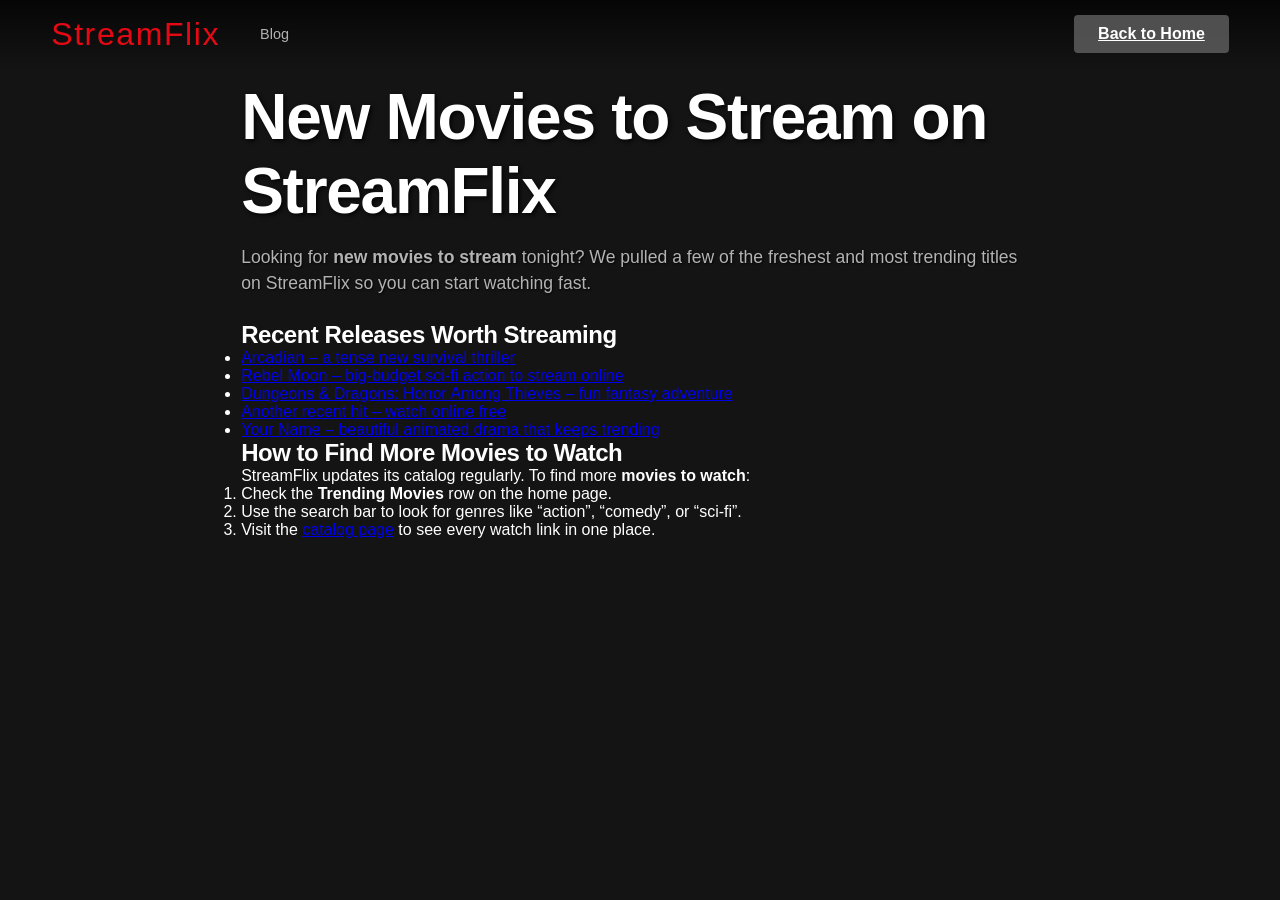
<file: blog/new-movies-to-stream.html>
<!DOCTYPE html>
<html lang="en">
<head>
  <meta charset="UTF-8">
  <title>New Movies to Stream on StreamFlix</title>
  <meta name="description" content="Discover new movies to stream on StreamFlix. A hand‑picked list of recent releases and trending titles you can watch online free.">
  <meta name="robots" content="index,follow">
  <link rel="canonical" href="https://streamsflix.net/blog/new-movies-to-stream.html">
  <link rel="stylesheet" href="../styles.css">
</head>
<body>
  <nav class="navbar">
    <div class="nav-left">
      <a href="../index.html" class="logo">StreamFlix</a>
      <span class="nav-links">
        <a href="index.html">Blog</a>
      </span>
    </div>
    <div class="nav-right">
      <a href="../index.html" class="btn btn-info">Back to Home</a>
    </div>
  </nav>

  <main class="content-section" style="padding-top: 80px; max-width: 900px; margin: 0 auto;">
    <h1 class="hero-title" style="margin-bottom: 1rem;">New Movies to Stream on StreamFlix</h1>
    <p class="hero-description" style="margin-bottom: 1.5rem;">
      Looking for <strong>new movies to stream</strong> tonight? We pulled a few of the freshest and most trending titles on StreamFlix so you can start watching fast.
    </p>

    <article class="blog-article">
      <h2>Recent Releases Worth Streaming</h2>
      <ul>
        <li><a href="../watch/movie/1290821">Arcadian – a tense new survival thriller</a></li>
        <li><a href="../watch/movie/799882">Rebel Moon – big‑budget sci‑fi action to stream online</a></li>
        <li><a href="../watch/movie/680493">Dungeons &amp; Dragons: Honor Among Thieves – fun fantasy adventure</a></li>
        <li><a href="../watch/movie/799882">Another recent hit – watch online free</a></li>
        <li><a href="../watch/movie/372058">Your Name – beautiful animated drama that keeps trending</a></li>
      </ul>

      <h2>How to Find More Movies to Watch</h2>
      <p>
        StreamFlix updates its catalog regularly. To find more <strong>movies to watch</strong>:
      </p>
      <ol>
        <li>Check the <strong>Trending Movies</strong> row on the home page.</li>
        <li>Use the search bar to look for genres like “action”, “comedy”, or “sci‑fi”.</li>
        <li>Visit the <a href="../catalog.html">catalog page</a> to see every watch link in one place.</li>
      </ol>
    </article>
  </main>
</body>
</html>
</file>
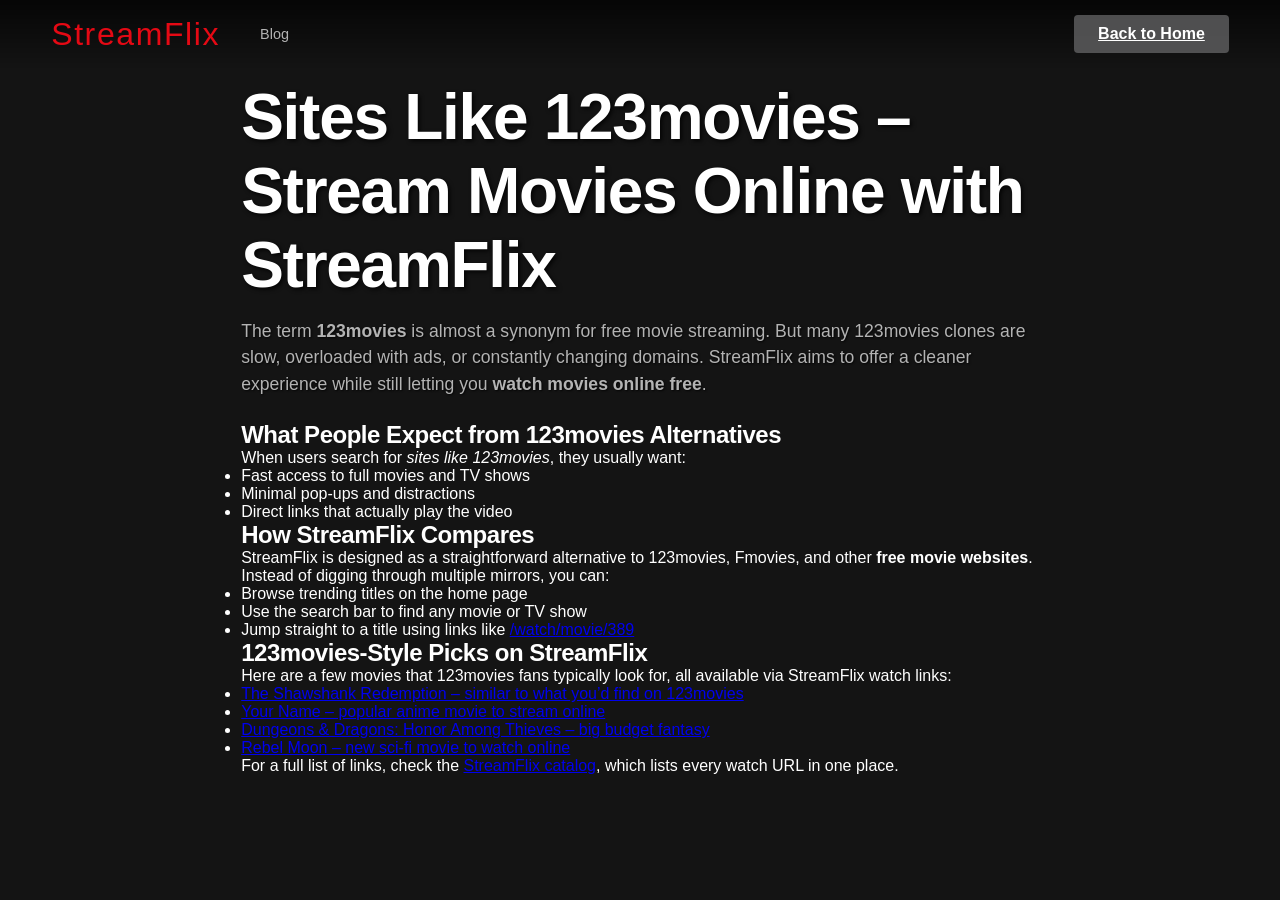
<file: blog/sites-like-123movies.html>
<!DOCTYPE html>
<html lang="en">
<head>
  <meta charset="UTF-8">
  <title>Sites Like 123movies – Stream Movies Online with StreamFlix</title>
  <meta name="description" content="Looking for sites like 123movies? See how StreamFlix compares and how to watch movies online free without the clutter of typical free streaming sites.">
  <meta name="robots" content="index,follow">
  <link rel="canonical" href="https://streamsflix.net/blog/sites-like-123movies.html">
  <link rel="stylesheet" href="../styles.css">
</head>
<body>
  <nav class="navbar">
    <div class="nav-left">
      <a href="../index.html" class="logo">StreamFlix</a>
      <span class="nav-links">
        <a href="index.html">Blog</a>
      </span>
    </div>
    <div class="nav-right">
      <a href="../index.html" class="btn btn-info">Back to Home</a>
    </div>
  </nav>

  <main class="content-section" style="padding-top: 80px; max-width: 900px; margin: 0 auto;">
    <h1 class="hero-title" style="margin-bottom: 1rem;">Sites Like 123movies – Stream Movies Online with StreamFlix</h1>
    <p class="hero-description" style="margin-bottom: 1.5rem;">
      The term <strong>123movies</strong> is almost a synonym for free movie streaming. But many 123movies clones are slow, overloaded with ads, or constantly
      changing domains. StreamFlix aims to offer a cleaner experience while still letting you <strong>watch movies online free</strong>.
    </p>

    <article class="blog-article">
      <h2>What People Expect from 123movies Alternatives</h2>
      <p>
        When users search for <em>sites like 123movies</em>, they usually want:
      </p>
      <ul>
        <li>Fast access to full movies and TV shows</li>
        <li>Minimal pop‑ups and distractions</li>
        <li>Direct links that actually play the video</li>
      </ul>

      <h2>How StreamFlix Compares</h2>
      <p>
        StreamFlix is designed as a straightforward alternative to 123movies, Fmovies, and other <strong>free movie websites</strong>. Instead of digging through
        multiple mirrors, you can:
      </p>
      <ul>
        <li>Browse trending titles on the home page</li>
        <li>Use the search bar to find any movie or TV show</li>
        <li>Jump straight to a title using links like <a href="../watch/movie/389">/watch/movie/389</a></li>
      </ul>

      <h2>123movies‑Style Picks on StreamFlix</h2>
      <p>Here are a few movies that 123movies fans typically look for, all available via StreamFlix watch links:</p>
      <ul>
        <li><a href="../watch/movie/278">The Shawshank Redemption – similar to what you’d find on 123movies</a></li>
        <li><a href="../watch/movie/372058">Your Name – popular anime movie to stream online</a></li>
        <li><a href="../watch/movie/680493">Dungeons &amp; Dragons: Honor Among Thieves – big budget fantasy</a></li>
        <li><a href="../watch/movie/799882">Rebel Moon – new sci‑fi movie to watch online</a></li>
      </ul>

      <p>
        For a full list of links, check the <a href="../catalog.html">StreamFlix catalog</a>, which lists every watch URL in one place.
      </p>
    </article>
  </main>
</body>
</html>
</file>
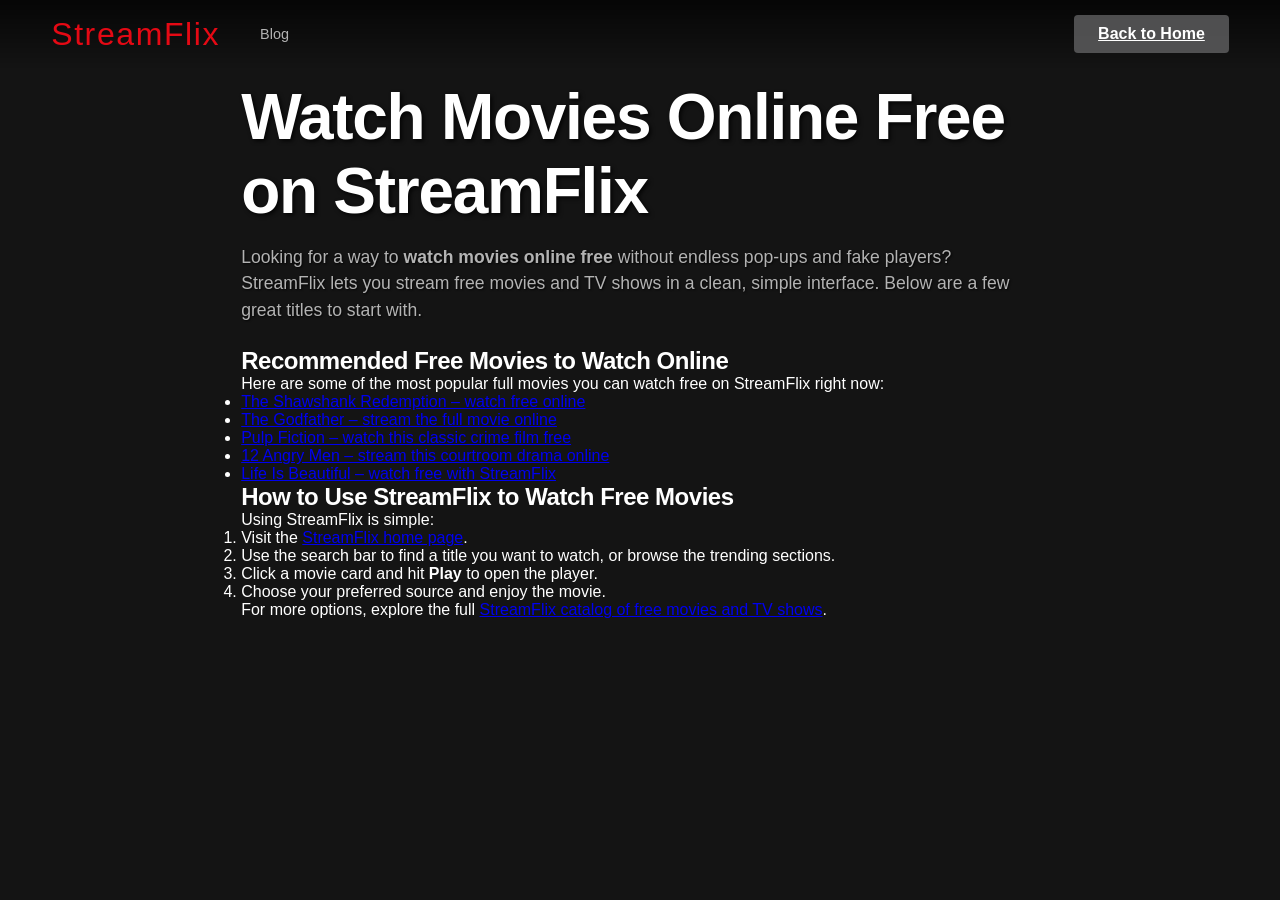
<file: blog/watch-movies-online-free.html>
<!DOCTYPE html>
<html lang="en">
<head>
  <meta charset="UTF-8">
  <title>Watch Movies Online Free on StreamFlix</title>
  <meta name="description" content="Guide to watch movies online free on StreamFlix. Find free full movies and TV shows to stream with no sign up, plus curated picks to start watching now.">
  <meta name="robots" content="index,follow">
  <link rel="canonical" href="https://streamsflix.net/blog/watch-movies-online-free.html">
  <link rel="stylesheet" href="../styles.css">
</head>
<body>
  <nav class="navbar">
    <div class="nav-left">
      <a href="../index.html" class="logo">StreamFlix</a>
      <span class="nav-links">
        <a href="index.html">Blog</a>
      </span>
    </div>
    <div class="nav-right">
      <a href="../index.html" class="btn btn-info">Back to Home</a>
    </div>
  </nav>

  <main class="content-section" style="padding-top: 80px; max-width: 900px; margin: 0 auto;">
    <h1 class="hero-title" style="margin-bottom: 1rem;">Watch Movies Online Free on StreamFlix</h1>
    <p class="hero-description" style="margin-bottom: 1.5rem;">
      Looking for a way to <strong>watch movies online free</strong> without endless pop‑ups and fake players? StreamFlix lets you stream free movies
      and TV shows in a clean, simple interface. Below are a few great titles to start with.
    </p>

    <article class="blog-article">
      <h2>Recommended Free Movies to Watch Online</h2>
      <p>Here are some of the most popular full movies you can watch free on StreamFlix right now:</p>
      <ul>
        <li><a href="../watch/movie/278">The Shawshank Redemption – watch free online</a></li>
        <li><a href="../watch/movie/238">The Godfather – stream the full movie online</a></li>
        <li><a href="../watch/movie/680">Pulp Fiction – watch this classic crime film free</a></li>
        <li><a href="../watch/movie/389">12 Angry Men – stream this courtroom drama online</a></li>
        <li><a href="../watch/movie/637">Life Is Beautiful – watch free with StreamFlix</a></li>
      </ul>

      <h2>How to Use StreamFlix to Watch Free Movies</h2>
      <p>
        Using StreamFlix is simple:
      </p>
      <ol>
        <li>Visit the <a href="../index.html">StreamFlix home page</a>.</li>
        <li>Use the search bar to find a title you want to watch, or browse the trending sections.</li>
        <li>Click a movie card and hit <strong>Play</strong> to open the player.</li>
        <li>Choose your preferred source and enjoy the movie.</li>
      </ol>

      <p>
        For more options, explore the full <a href="../catalog.html">StreamFlix catalog of free movies and TV shows</a>.
      </p>
    </article>
  </main>
</body>
</html>
</file>
<file: styles.css>
/* Netflix-inspired Movie Streaming Site */
:root {
  --bg-primary: #141414;
  --bg-secondary: #181818;
  --bg-card: #1f1f1f;
  --accent-red: #e50914;
  --accent-red-hover: #f40612;
  --text-primary: #ffffff;
  --text-secondary: #b3b3b3;
  --text-muted: #808080;
  --nav-height: 68px;
  --card-width: 220px;
  --card-height: 330px;
  --row-gap: 6px;
}

* {
  margin: 0;
  padding: 0;
  box-sizing: border-box;
}

body {
  font-family: 'Inter', 'Helvetica Neue', Helvetica, Arial, sans-serif;
  background: var(--bg-primary);
  color: var(--text-primary);
  min-height: 100vh;
  overflow-x: hidden;
}

/* Typography */
h1, h2 {
  font-weight: 700;
  letter-spacing: -0.02em;
}

/* Navigation */
.navbar {
  position: fixed;
  top: 0;
  left: 0;
  right: 0;
  height: var(--nav-height);
  display: flex;
  align-items: center;
  justify-content: space-between;
  padding: 0 4%;
  z-index: 100;
  background: linear-gradient(to bottom, rgba(0,0,0,0.7) 0%, rgba(0,0,0,0) 100%);
  transition: background 0.3s ease;
}

.navbar.scrolled {
  background: var(--bg-primary);
}

.nav-left {
  display: flex;
  align-items: center;
  gap: 2.5rem;
}

.logo {
  font-family: 'Bebas Neue', sans-serif;
  font-size: 2rem;
  color: var(--accent-red);
  text-decoration: none;
  letter-spacing: 0.05em;
}

.nav-links {
  display: flex;
  list-style: none;
  gap: 1.5rem;
}

.nav-links a {
  color: var(--text-secondary);
  text-decoration: none;
  font-size: 0.9rem;
  font-weight: 500;
  transition: color 0.2s;
}

.nav-links a:hover {
  color: var(--text-primary);
}

.nav-links a.active {
  color: white;
  font-weight: 600;
}

.nav-right {
  display: flex;
  align-items: center;
  gap: 1.5rem;
}

.search-container {
  display: flex;
  align-items: center;
  position: relative;
}

.search-input-wrap {
  position: relative;
}

.search-input {
  width: 0;
  padding: 0;
  border: none;
  background: transparent;
  color: white;
  font-size: 0.95rem;
  transition: width 0.3s ease, padding 0.3s ease;
  outline: none;
}

.search-container.search-prominent .search-input {
  width: 280px;
  padding: 8px 12px;
  background: rgba(255,255,255,0.1);
  border: 1px solid rgba(255,255,255,0.2);
  border-radius: 4px;
}

.search-container.search-prominent.active .search-input {
  width: 400px;
  padding: 10px 16px;
  background: rgba(255,255,255,0.15);
  border: 1px solid rgba(255,255,255,0.3);
  border-radius: 4px;
}

.search-btn {
  background: none;
  border: none;
  color: white;
  cursor: pointer;
  padding: 8px;
  display: flex;
  align-items: center;
  justify-content: center;
}

.profile-menu {
  position: relative;
}

.profile-avatar {
  width: 36px;
  height: 36px;
  background: var(--accent-red);
  border-radius: 4px;
  display: flex;
  align-items: center;
  justify-content: center;
  font-weight: 700;
  font-size: 0.95rem;
  cursor: pointer;
  transition: transform 0.2s, box-shadow 0.2s;
}

.profile-avatar:hover {
  transform: scale(1.05);
  box-shadow: 0 0 0 2px rgba(255,255,255,0.3);
}

.profile-dropdown {
  position: absolute;
  top: calc(100% + 8px);
  right: 0;
  min-width: 200px;
  background: rgba(28,28,28,0.98);
  border: 1px solid rgba(255,255,255,0.08);
  border-radius: 6px;
  padding: 0.5rem 0;
  opacity: 0;
  visibility: hidden;
  transform: translateY(-4px);
  transition: opacity 0.2s, visibility 0.2s, transform 0.2s;
  box-shadow: 0 8px 24px rgba(0,0,0,0.5);
  z-index: 1000;
}

.profile-menu.open .profile-dropdown {
  opacity: 1;
  visibility: visible;
  transform: translateY(0);
}

.profile-dropdown a {
  display: flex;
  align-items: center;
  gap: 0.75rem;
  padding: 0.6rem 1rem;
  color: var(--text-primary);
  text-decoration: none;
  font-size: 0.9rem;
  transition: background 0.15s;
}

.profile-dropdown a:hover {
  background: rgba(255,255,255,0.08);
}

.profile-dropdown a:first-child {
  border-radius: 4px 4px 0 0;
}

.profile-dropdown a:last-child {
  border-radius: 0 0 4px 4px;
}

/* Hero Section */
.hero {
  position: relative;
  height: 56.25vw;
  max-height: 85vh;
  min-height: 400px;
  margin-top: calc(-1 * var(--nav-height));
}

.hero-backdrop {
  position: absolute;
  inset: 0;
  background: url('https://images.unsplash.com/photo-1616530940355-351fabd6666d?w=1920') center/cover no-repeat;
  filter: brightness(0.5);
  background-color: #1a1a1a;
}

.hero-gradient {
  position: absolute;
  inset: 0;
  background: linear-gradient(
    to top,
    var(--bg-primary) 0%,
    transparent 50%,
    transparent 100%
  );
}

.hero-content {
  position: absolute;
  bottom: 25%;
  left: 4%;
  max-width: 36rem;
  z-index: 2;
}

.hero-title {
  font-size: clamp(2.5rem, 5vw, 4rem);
  font-weight: 700;
  margin-bottom: 1rem;
  text-shadow: 2px 2px 4px rgba(0,0,0,0.8);
}

.hero-description {
  font-size: 1.1rem;
  line-height: 1.5;
  color: var(--text-secondary);
  margin-bottom: 1.5rem;
  text-shadow: 1px 1px 2px rgba(0,0,0,0.8);
}

.hero-buttons {
  display: flex;
  gap: 0.75rem;
}

.btn {
  display: inline-flex;
  align-items: center;
  gap: 0.5rem;
  padding: 0.6rem 1.5rem;
  border: none;
  border-radius: 4px;
  font-size: 1rem;
  font-weight: 600;
  cursor: pointer;
  transition: all 0.2s ease;
}

.btn-play {
  background: white;
  color: black;
}

.btn-play:hover {
  background: rgba(255,255,255,0.85);
}

.btn-info {
  background: rgba(109, 109, 110, 0.7);
  color: white;
}

.btn-info:hover {
  background: rgba(109, 109, 110, 0.5);
}

/* Search Results */
.search-results-section {
  padding: 2rem 4% 4rem;
  margin-top: -6rem;
  position: relative;
  z-index: 3;
}

.search-results-title {
  font-size: 1.5rem;
  margin-bottom: 1.5rem;
}

.search-results-grid {
  display: grid;
  grid-template-columns: repeat(auto-fill, minmax(180px, 1fr));
  gap: 1.5rem;
}

.search-result-card {
  background: var(--bg-card);
  border-radius: 8px;
  overflow: hidden;
  transition: transform 0.2s;
  cursor: pointer;
}

.search-result-card:hover {
  transform: scale(1.03);
}

.search-result-card img {
  width: 100%;
  aspect-ratio: 2/3;
  object-fit: cover;
  display: block;
}

.search-result-card-info {
  padding: 1rem;
}

.search-result-card-title {
  font-size: 0.95rem;
  font-weight: 600;
  margin-bottom: 0.25rem;
  display: -webkit-box;
  -webkit-line-clamp: 2;
  -webkit-box-orient: vertical;
  overflow: hidden;
}

.search-result-card-meta {
  font-size: 0.75rem;
  color: var(--text-secondary);
  margin-bottom: 0.5rem;
}

.search-result-card-desc {
  font-size: 0.8rem;
  color: var(--text-secondary);
  line-height: 1.4;
  display: -webkit-box;
  -webkit-line-clamp: 3;
  -webkit-box-orient: vertical;
  overflow: hidden;
}

.search-result-card .btn-play {
  width: 100%;
  margin-top: 0.75rem;
  justify-content: center;
}

/* Content Rows */
.content-section {
  padding: 0 4% 4rem;
  margin-top: -8rem;
  position: relative;
  z-index: 3;
}

.content-row {
  margin-bottom: 2.5rem;
}

.row-title {
  font-size: 1.25rem;
  margin-bottom: 0.75rem;
  font-weight: 600;
}

.row-container {
  position: relative;
  display: flex;
  align-items: center;
}

.row-nav {
  position: absolute;
  top: 50%;
  transform: translateY(-50%);
  width: 48px;
  height: calc(var(--card-height) + 20px);
  background: rgba(0,0,0,0.5);
  border: none;
  color: white;
  cursor: pointer;
  z-index: 10;
  display: flex;
  align-items: center;
  justify-content: center;
  opacity: 0;
  transition: opacity 0.3s ease;
}

.row-container:hover .row-nav {
  opacity: 1;
}

.row-nav:hover {
  background: rgba(0,0,0,0.8);
}

.row-nav-left {
  left: 0;
}

.row-nav-right {
  right: 0;
}

.movie-row {
  display: flex;
  gap: var(--row-gap);
  overflow-x: auto;
  overflow-y: hidden;
  scroll-behavior: smooth;
  padding: 0.5rem 0;
  scrollbar-width: none;
  -ms-overflow-style: none;
  -webkit-overflow-scrolling: touch;
}

.movie-row::-webkit-scrollbar {
  display: none;
}

.row-loading {
  display: flex;
  align-items: center;
  justify-content: center;
  min-width: 100%;
  min-height: 330px;
  color: var(--text-muted);
  font-size: 0.9rem;
}

/* More button at end of row */
.row-more-btn {
  flex: 0 0 var(--card-width);
  height: var(--card-height);
  display: flex;
  align-items: center;
  justify-content: center;
  gap: 0.5rem;
  background: rgba(255,255,255,0.08);
  border: 2px dashed rgba(255,255,255,0.2);
  border-radius: 4px;
  color: white;
  cursor: pointer;
  transition: all 0.2s ease;
}

.row-more-btn:hover {
  background: rgba(255,255,255,0.14);
  border-color: rgba(255,255,255,0.4);
}

.row-more-btn.loading {
  pointer-events: none;
  opacity: 0.7;
}

.row-more-btn.loading .row-more-text::after {
  content: '...';
}

/* Movie Card */
.movie-card {
  flex: 0 0 var(--card-width);
  height: var(--card-height);
  border-radius: 4px;
  overflow: hidden;
  cursor: pointer;
  position: relative;
  transition: transform 0.3s ease;
}

.movie-card:hover {
  transform: scale(1.08);
  z-index: 5;
}

.movie-card img {
  width: 100%;
  height: 100%;
  object-fit: cover;
  display: block;
}

.movie-card .card-overlay {
  position: absolute;
  inset: 0;
  background: linear-gradient(to top, rgba(0,0,0,0.9) 0%, transparent 50%);
  opacity: 0;
  transition: opacity 0.3s ease;
  display: flex;
  flex-direction: column;
  justify-content: flex-end;
  padding: 1rem;
}

.movie-card:hover .card-overlay {
  opacity: 1;
}

/* Search feedback: animate cards when user is typing */
.content-section.searching .movie-card {
  animation: search-pulse 1.2s ease-in-out infinite;
}

.content-section.searching .movie-row .movie-card:nth-child(4n+1) { animation-delay: 0s; }
.content-section.searching .movie-row .movie-card:nth-child(4n+2) { animation-delay: 0.15s; }
.content-section.searching .movie-row .movie-card:nth-child(4n+3) { animation-delay: 0.3s; }
.content-section.searching .movie-row .movie-card:nth-child(4n+4) { animation-delay: 0.45s; }

@keyframes search-pulse {
  0%, 100% { transform: translateX(0); }
  33% { transform: translateX(6px); }
  66% { transform: translateX(-4px); }
}

.hero.searching .hero-backdrop {
  animation: search-hero-shift 1.5s ease-in-out infinite;
}

@keyframes search-hero-shift {
  0%, 100% { transform: scale(1); }
  50% { transform: scale(1.02); }
}

.card-title {
  font-size: 0.95rem;
  font-weight: 600;
  margin-bottom: 0.25rem;
}

.card-meta {
  font-size: 0.75rem;
  color: var(--text-secondary);
}

/* Modal */
.modal {
  position: fixed;
  inset: 0;
  z-index: 1000;
  display: flex;
  align-items: center;
  justify-content: center;
  opacity: 0;
  visibility: hidden;
  transition: opacity 0.3s ease, visibility 0.3s ease;
}

.modal.active {
  opacity: 1;
  visibility: visible;
}

.modal-backdrop {
  position: absolute;
  inset: 0;
  background: rgba(0,0,0,0.85);
}

.modal-content {
  position: relative;
  background: var(--bg-secondary);
  border-radius: 8px;
  max-width: 800px;
  width: 90%;
  max-height: 90vh;
  overflow: hidden;
  display: flex;
  transform: scale(0.9);
  transition: transform 0.3s ease;
}

.modal.active .modal-content {
  transform: scale(1);
}

.modal-close {
  position: absolute;
  top: 1rem;
  right: 1rem;
  width: 36px;
  height: 36px;
  background: var(--bg-primary);
  border: none;
  color: white;
  font-size: 1.5rem;
  cursor: pointer;
  border-radius: 50%;
  z-index: 10;
  display: flex;
  align-items: center;
  justify-content: center;
  line-height: 1;
}

.modal-close:hover {
  background: rgba(255,255,255,0.2);
}

.modal-poster {
  width: 40%;
  min-width: 260px;
  background-size: cover;
  background-position: center;
}

.modal-info {
  padding: 2rem;
  flex: 1;
  overflow-y: auto;
}

.modal-title {
  font-size: 1.75rem;
  margin-bottom: 1rem;
}

.modal-description {
  color: var(--text-secondary);
  line-height: 1.6;
  margin-bottom: 1rem;
}

.modal-meta {
  display: flex;
  gap: 1rem;
  margin-bottom: 1.5rem;
  font-size: 0.9rem;
  color: var(--text-secondary);
}

.modal-actions {
  display: flex;
  gap: 0.75rem;
}

.modal-play,
.modal-watch {
  background: var(--accent-red);
  color: white;
}

.modal-play:hover,
.modal-watch:hover {
  background: var(--accent-red-hover);
}

.video-error-hint {
  position: absolute;
  top: 1rem;
  left: 1rem;
  right: 1rem;
  padding: 0.75rem 1rem;
  background: rgba(239, 68, 68, 0.2);
  border: 1px solid rgba(239, 68, 68, 0.5);
  border-radius: 8px;
  color: #fca5a5;
  font-size: 0.85rem;
  z-index: 10;
}

.stream-loading,
.stream-error {
  padding: 1.5rem;
  text-align: center;
  color: var(--text-secondary);
}

.stream-error {
  color: var(--accent-red);
}

.stream-loading.hidden,
.stream-error.hidden {
  display: none;
}

/* Episode Picker */
.episode-picker-content {
  max-width: 720px;
  width: 90%;
  max-height: 85vh;
  flex-direction: column;
  overflow: hidden;
}

.episode-picker-title {
  padding: 1.5rem 1.5rem 0;
  font-size: 1.25rem;
  flex-shrink: 0;
}

.episode-list {
  padding: 1rem 1.5rem 1.5rem;
  overflow-y: auto;
  max-height: 65vh;
  min-height: 0;
  min-width: 0;
  display: grid;
  grid-template-columns: repeat(auto-fill, minmax(160px, 1fr));
  gap: 0.75rem;
}

.episode-thumb {
  position: relative;
  background: var(--bg-card);
  border: 2px solid transparent;
  border-radius: 6px;
  overflow: hidden;
  cursor: pointer;
  padding: 0;
  text-align: left;
  transition: border-color 0.2s, transform 0.2s;
  min-width: 0;
}

.episode-thumb:hover {
  border-color: rgba(255,255,255,0.3);
  transform: scale(1.02);
}

.episode-thumb:focus {
  outline: none;
  border-color: var(--accent-red);
}

.episode-thumb img {
  width: 100%;
  aspect-ratio: 16/9;
  object-fit: cover;
  display: block;
  min-height: 0;
}

.episode-thumb .episode-num {
  position: absolute;
  top: 6px;
  left: 6px;
  width: 28px;
  height: 28px;
  background: rgba(0,0,0,0.85);
  color: white;
  border-radius: 50%;
  display: flex;
  align-items: center;
  justify-content: center;
  font-size: 0.85rem;
  font-weight: 700;
}

.episode-thumb .episode-name {
  display: block;
  padding: 0.5rem 0.6rem;
  font-size: 0.8rem;
  color: var(--text-secondary);
  background: rgba(0,0,0,0.6);
  white-space: nowrap;
  overflow: hidden;
  text-overflow: ellipsis;
}

.season-selector {
  display: flex;
  gap: 0.5rem;
  padding: 0 1.5rem 1rem;
  flex-wrap: wrap;
  flex-shrink: 0;
}

.season-selector .episode-btn {
  padding: 0.5rem 1rem;
  background: var(--bg-card);
  border: 1px solid rgba(255,255,255,0.15);
  border-radius: 4px;
  color: white;
  cursor: pointer;
  font-size: 0.9rem;
  transition: background 0.2s, border-color 0.2s;
}

.season-selector .episode-btn:hover {
  background: rgba(255,255,255,0.1);
}

.season-selector .episode-btn.active {
  background: var(--accent-red);
  border-color: var(--accent-red);
}

/* Admin Modal */
.admin-content,
.settings-content {
  background: linear-gradient(180deg, #1a1a1a 0%, #141414 100%);
  border: 1px solid rgba(255,255,255,0.06);
  box-shadow: 0 24px 48px rgba(0,0,0,0.6);
}

.admin-content {
  max-width: 380px;
}

.admin-title {
  padding: 1.5rem 1.5rem 0;
  font-size: 1.5rem;
  font-weight: 600;
  color: var(--text-primary);
  border-bottom: 1px solid rgba(255,255,255,0.08);
  margin-bottom: 0.5rem;
  padding-bottom: 1rem;
}

.admin-password-form {
  padding: 0 1.5rem 1.5rem;
  display: flex;
  flex-direction: column;
  gap: 0.75rem;
}

.admin-password-form input {
  padding: 0.75rem 1rem;
  background: rgba(255,255,255,0.1);
  border: 1px solid rgba(255,255,255,0.2);
  border-radius: 4px;
  color: white;
  font-size: 1rem;
}

.admin-password-form input::placeholder {
  color: var(--text-muted);
}

.admin-password-form input:focus {
  outline: none;
  border-color: var(--accent-red);
}

.admin-password-error {
  color: var(--accent-red);
  font-size: 0.9rem;
  margin: 0;
}

.admin-actions {
  padding: 1.25rem 1.5rem 1.5rem;
  display: flex;
  flex-direction: column;
  gap: 0.5rem;
}

.admin-actions .btn {
  justify-content: center;
  padding: 0.75rem 1.25rem;
  background: rgba(255,255,255,0.1);
  color: white;
  border: 1px solid rgba(255,255,255,0.15);
}

.admin-actions .btn:hover {
  background: rgba(255,255,255,0.15);
  border-color: rgba(255,255,255,0.25);
}

.admin-actions .btn:first-child {
  background: var(--accent-red);
  border-color: var(--accent-red);
  color: white;
}

.admin-actions .btn:first-child:hover {
  background: var(--accent-red-hover);
}

.account-placeholder {
  padding: 1.25rem 1.5rem 1.5rem;
  color: var(--text-secondary);
  font-size: 0.95rem;
}

/* Settings Modal */
.settings-content {
  max-width: 460px;
}

.settings-title {
  padding: 1.5rem 1.5rem 0;
  font-size: 1.5rem;
  font-weight: 600;
  color: var(--text-primary);
  border-bottom: 1px solid rgba(255,255,255,0.08);
  margin-bottom: 0.5rem;
  padding-bottom: 1rem;
}

.settings-section {
  padding: 1.25rem 1.5rem 1rem;
}

.settings-section label {
  display: block;
  font-size: 0.9rem;
  font-weight: 600;
  margin-bottom: 0.5rem;
  color: var(--text-primary);
}

.settings-hint {
  font-size: 0.8rem;
  color: var(--text-secondary);
  margin-bottom: 0.75rem;
  line-height: 1.5;
}

.settings-hint a {
  color: var(--accent-red);
}

.settings-hint a:hover {
  text-decoration: underline;
}

.settings-hint code {
  background: rgba(255,255,255,0.1);
  padding: 0.15em 0.4em;
  border-radius: 4px;
  font-size: 0.85em;
}

.settings-section input {
  width: 100%;
  padding: 0.75rem 1rem;
  background: var(--bg-card);
  border: 1px solid rgba(255,255,255,0.12);
  border-radius: 4px;
  color: white;
  font-size: 0.95rem;
  margin-bottom: 1rem;
}

.settings-section input:focus {
  outline: none;
  border-color: var(--accent-red);
  box-shadow: 0 0 0 2px rgba(229,9,20,0.2);
}

.save-settings-btn {
  margin-top: 0.25rem;
}

.settings-status {
  padding: 0 1.5rem 1.5rem;
  font-size: 0.9rem;
  color: var(--text-secondary);
}

.settings-status.success {
  color: #4ade80;
}

.settings-status.error {
  color: var(--accent-red);
}

/* Video Modal */
.video-modal .modal-content {
  max-width: 1200px;
  background: black;
}

.video-content {
  flex-direction: column;
}

.video-wrapper {
  width: 100%;
  aspect-ratio: 16/9;
  position: relative;
}

.video-wrapper video,
.video-wrapper iframe {
  width: 100%;
  height: 100%;
  object-fit: contain;
}

.video-wrapper iframe {
  position: absolute;
  top: 0;
  left: 0;
  border: none;
}

.embed-source-bar {
  position: absolute;
  top: 0;
  left: 0;
  right: 0;
  z-index: 15;
  display: flex;
  align-items: center;
  gap: 0.5rem;
  padding: 8px 12px;
  background: rgba(0, 0, 0, 0.75);
  border-bottom: 1px solid rgba(255, 255, 255, 0.1);
}

.embed-source-label {
  font-size: 0.85rem;
  color: rgba(255, 255, 255, 0.8);
}

.embed-source-btn {
  padding: 4px 10px;
  background: rgba(255, 255, 255, 0.1);
  border: 1px solid rgba(255, 255, 255, 0.2);
  border-radius: 4px;
  color: rgba(255, 255, 255, 0.9);
  font-size: 0.8rem;
  cursor: pointer;
  transition: background 0.2s, border-color 0.2s;
}

.embed-source-btn:hover {
  background: rgba(255, 255, 255, 0.15);
  border-color: rgba(255, 255, 255, 0.3);
}

.embed-source-btn.active {
  background: var(--accent-red, #e50914);
  border-color: var(--accent-red, #e50914);
  color: white;
}

.video-wrapper:has(.embed-source-bar) iframe {
  top: 44px;
  height: calc(100% - 44px);
}

.blog-layout {
  padding-top: calc(var(--nav-height) + 40px);
  padding-bottom: 64px;
  max-width: 1040px;
  margin: 0 auto;
  padding-inline: 4%;
}

.blog-hero {
  margin-bottom: 32px;
}

.blog-hero-title {
  font-size: 2.2rem;
  margin-bottom: 0.5rem;
}

.blog-hero-subtitle {
  color: var(--text-secondary);
  font-size: 0.98rem;
}

.blog-grid {
  display: grid;
  grid-template-columns: repeat(auto-fit, minmax(260px, 1fr));
  gap: 20px;
  margin-top: 32px;
}

.blog-card {
  background: var(--bg-card);
  border-radius: 8px;
  padding: 16px 18px 18px;
  border: 1px solid rgba(255, 255, 255, 0.08);
  transition: transform 0.18s ease, box-shadow 0.18s ease, border-color 0.18s ease;
}

.blog-card:hover {
  transform: translateY(-3px);
  box-shadow: 0 12px 30px rgba(0, 0, 0, 0.5);
  border-color: rgba(255, 255, 255, 0.2);
}

.blog-card-title {
  font-size: 1.1rem;
  margin-bottom: 0.35rem;
}

.blog-card-title a {
  color: var(--text-primary);
  text-decoration: none;
}

.blog-card-title a:hover {
  color: var(--accent-red);
}

.blog-card-meta {
  font-size: 0.8rem;
  text-transform: uppercase;
  letter-spacing: 0.08em;
  color: var(--text-muted);
  margin-bottom: 0.45rem;
}

.blog-card-excerpt {
  font-size: 0.9rem;
  color: var(--text-secondary);
}

.movie-detail-layout {
  display: grid;
  grid-template-columns: minmax(0, 280px) minmax(0, 1fr);
  gap: 32px;
}

.movie-detail-poster-inner img {
  width: 100%;
  border-radius: 8px;
  box-shadow: 0 18px 40px rgba(0, 0, 0, 0.7);
}

.movie-detail-title {
  font-size: 2rem;
  margin-bottom: 0.4rem;
}

.movie-detail-meta {
  font-size: 0.9rem;
  color: var(--text-secondary);
  margin-bottom: 0.6rem;
}

.movie-detail-rating {
  font-size: 0.9rem;
  color: #f5c518;
  margin-bottom: 1rem;
}

.movie-detail-overview {
  font-size: 0.98rem;
  line-height: 1.6;
  color: var(--text-secondary);
}

.movie-detail-note {
  margin-top: 1rem;
  font-size: 0.9rem;
  color: var(--text-secondary);
}

.movie-detail-note a {
  color: var(--accent-red);
  text-decoration: none;
}

.movie-detail-note a:hover {
  text-decoration: underline;
}

.movie-detail-poster-inner {
  min-height: 300px;
  background: radial-gradient(circle at top, rgba(255,255,255,0.04), rgba(0,0,0,0.9));
  border-radius: 8px;
  display: flex;
  align-items: center;
  justify-content: center;
  color: var(--text-muted);
  font-size: 0.9rem;
}

@media (max-width: 800px) {
  .movie-detail-layout {
    grid-template-columns: minmax(0, 1fr);
  }
}

.custom-volume-control {
  position: absolute;
  bottom: 50px;
  right: 16px;
  display: flex;
  align-items: center;
  gap: 8px;
  padding: 8px 12px;
  background: rgba(0,0,0,0.7);
  border-radius: 8px;
  z-index: 20;
  opacity: 0;
  visibility: hidden;
  transition: opacity 0.2s, visibility 0.2s;
}

.video-wrapper:hover .custom-volume-control,
.custom-volume-control.visible,
.custom-volume-control:hover {
  opacity: 1;
  visibility: visible;
}

.volume-btn {
  background: none;
  border: none;
  color: white;
  cursor: pointer;
  padding: 4px;
  display: flex;
}

.volume-slider {
  width: 80px;
  height: 6px;
  -webkit-appearance: none;
  appearance: none;
  background: rgba(255,255,255,0.3);
  border-radius: 3px;
}

.volume-slider::-webkit-slider-thumb {
  -webkit-appearance: none;
  width: 14px;
  height: 14px;
  background: white;
  border-radius: 50%;
  cursor: pointer;
}

.volume-slider::-moz-range-thumb {
  width: 14px;
  height: 14px;
  background: white;
  border-radius: 50%;
  cursor: pointer;
  border: none;
}

.cc-btn {
  background: none;
  border: none;
  color: white;
  cursor: pointer;
  padding: 4px;
  display: flex;
}

.subtitle-panel {
  display: none;
  position: absolute;
  bottom: 100%;
  right: 0;
  margin-bottom: 8px;
  padding: 12px;
  background: rgba(0,0,0,0.9);
  border-radius: 8px;
  min-width: 260px;
  gap: 8px;
  flex-direction: column;
}

.subtitle-panel.open {
  display: flex;
}

.subtitle-panel small,
.subtitle-panel .subtitle-hint {
  font-size: 0.75rem;
  color: var(--text-muted);
}

.subtitle-panel .subtitle-hint {
  margin-bottom: 4px;
}

.subtitle-panel input {
  padding: 8px 12px;
  background: var(--bg-card);
  border: 1px solid rgba(255,255,255,0.2);
  border-radius: 4px;
  color: white;
  font-size: 0.9rem;
}

.subtitle-panel input::placeholder {
  color: var(--text-muted);
}

.load-subtitle-btn {
  font-size: 0.9rem;
  padding: 6px 12px;
}

.video-loading {
  position: absolute;
  inset: 0;
  display: flex;
  flex-direction: column;
  align-items: center;
  justify-content: center;
  color: white;
  font-size: 1.25rem;
  padding: 2rem;
  text-align: center;
}

.timeout-message {
  max-width: 400px;
}

.timeout-message p {
  margin-bottom: 1rem;
  font-size: 0.95rem;
  line-height: 1.5;
  color: var(--text-secondary);
}

.timeout-message .copy-magnet-btn {
  margin-top: 0.5rem;
}

/* Fancy loading screen */
.loading-screen {
  position: fixed;
  inset: 0;
  z-index: 200;
  display: flex;
  align-items: center;
  justify-content: center;
  background: linear-gradient(135deg, #0d0d0d 0%, #1a1a1a 50%, #0d0d0d 100%);
}

.loading-content {
  text-align: center;
  padding: 3rem;
}

.loading-logo {
  font-family: 'Bebas Neue', sans-serif;
  font-size: 3.5rem;
  letter-spacing: 0.15em;
  color: var(--accent-red);
  margin-bottom: 2rem;
  animation: loading-pulse 1.5s ease-in-out infinite;
}

.loading-bar {
  width: 200px;
  height: 4px;
  background: rgba(255,255,255,0.1);
  border-radius: 2px;
  overflow: hidden;
  margin: 0 auto 1.5rem;
}

.loading-progress {
  height: 100%;
  width: 30%;
  background: linear-gradient(90deg, var(--accent-red), #ff6b6b);
  border-radius: 2px;
  animation: loading-progress 1.2s ease-in-out infinite;
}

.loading-text {
  font-size: 0.95rem;
  color: var(--text-muted);
}

@keyframes loading-pulse {
  0%, 100% { opacity: 1; }
  50% { opacity: 0.7; }
}

@keyframes loading-progress {
  0% { transform: translateX(-100%); }
  50% { transform: translateX(200%); }
  100% { transform: translateX(-100%); }
}

.loading-screen.loading-done {
  opacity: 0;
  transition: opacity 0.3s ease;
  pointer-events: none;
}

.error-message {
  text-align: center;
  padding: 2rem;
  color: var(--accent-red);
}

/* Mobile layout tweaks */
@media (max-width: 768px) {
  body {
    font-size: 14px;
  }

  .navbar {
    padding: 0 1rem;
  }

  .nav-left {
    gap: 1.25rem;
  }

  .nav-links {
    gap: 0.9rem;
  }

  .nav-links a {
    font-size: 0.8rem;
  }

  .nav-right {
    gap: 0.75rem;
  }

  .search-container.search-prominent {
    width: 100%;
    max-width: none;
  }

  .search-input-wrap {
    width: 100%;
  }

  .hero {
    height: 75vh;
    max-height: 640px;
    min-height: 380px;
  }

  .hero-content {
    bottom: 18%;
    max-width: 90%;
  }

  .hero-title {
    font-size: clamp(1.9rem, 7vw, 2.6rem);
  }

  .hero-description {
    font-size: 0.9rem;
  }

  .hero-buttons {
    flex-direction: row;
    gap: 0.5rem;
  }

  .hero-buttons .btn {
    padding: 0.55rem 0.9rem;
    font-size: 0.85rem;
  }

  .content-section {
    padding-inline: 0.75rem;
  }

  :root {
    --card-width: 140px;
    --card-height: 210px;
  }

  .movie-row {
    gap: 4px;
  }

  .search-results-grid {
    grid-template-columns: repeat(auto-fill, minmax(130px, 1fr));
    gap: 0.75rem;
  }

  .modal-content {
    width: 100%;
    max-width: 100%;
    margin-inline: 0.5rem;
  }

  .video-content {
    padding: 0.75rem;
  }

  .video-wrapper video {
    max-height: 50vh;
  }

  .profile-menu {
    gap: 0.25rem;
  }

  .profile-avatar {
    width: 30px;
    height: 30px;
    font-size: 0.85rem;
  }
}

/* Footer */
.footer {
  padding: 2rem 4%;
  text-align: center;
  border-top: 1px solid rgba(255,255,255,0.1);
}

.footer-links {
  display: flex;
  justify-content: center;
  gap: 2rem;
  margin-bottom: 1rem;
}

.footer-links a {
  color: var(--text-muted);
  text-decoration: none;
  font-size: 0.9rem;
}

.footer-links a:hover {
  color: var(--text-secondary);
}

.footer-copy {
  color: var(--text-muted);
  font-size: 0.85rem;
}

/* Responsive */
@media (max-width: 768px) {
  .nav-links {
    display: none;
  }
  
  .row-nav {
    display: none;
  }
  
  .content-section {
    margin-top: -4rem;
  }
  
  .modal-content {
    flex-direction: column;
  }
  
  .modal-poster {
    width: 100%;
    min-width: 100%;
    height: 200px;
  }
}
</file>
